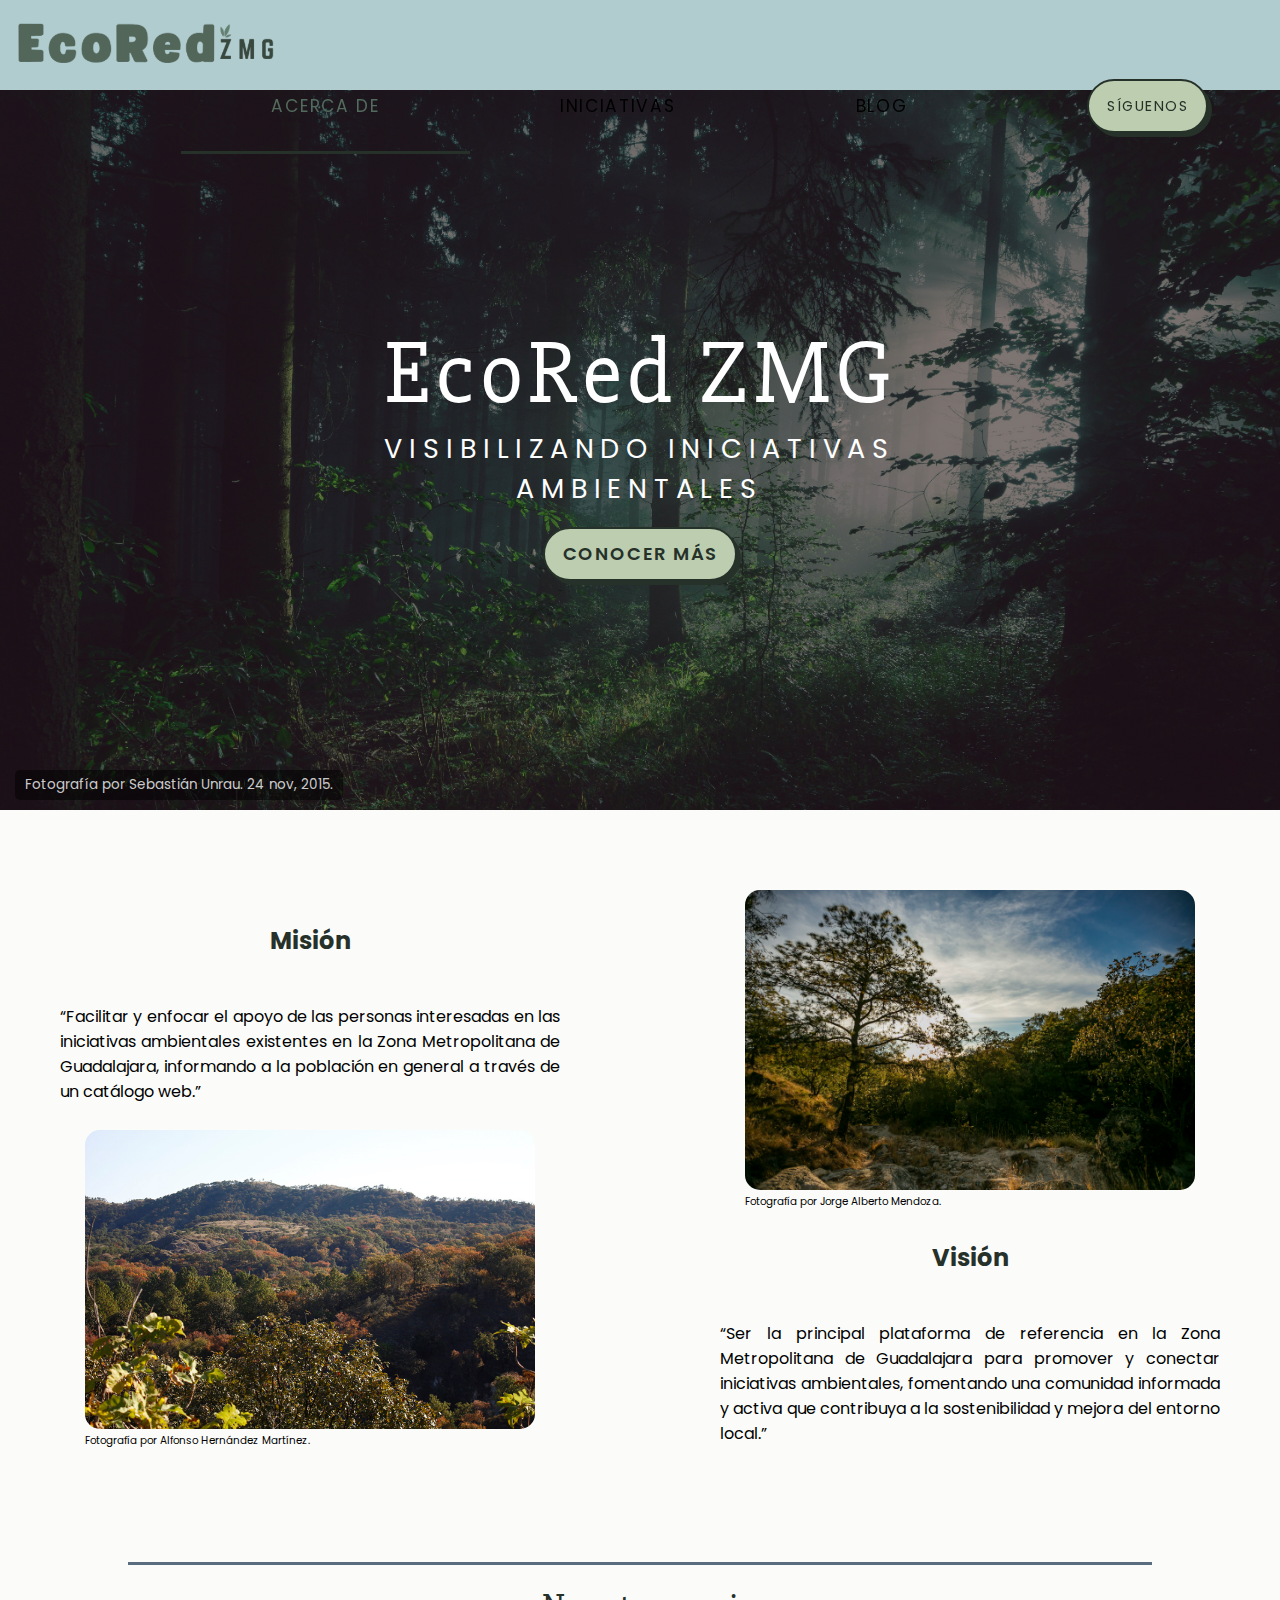
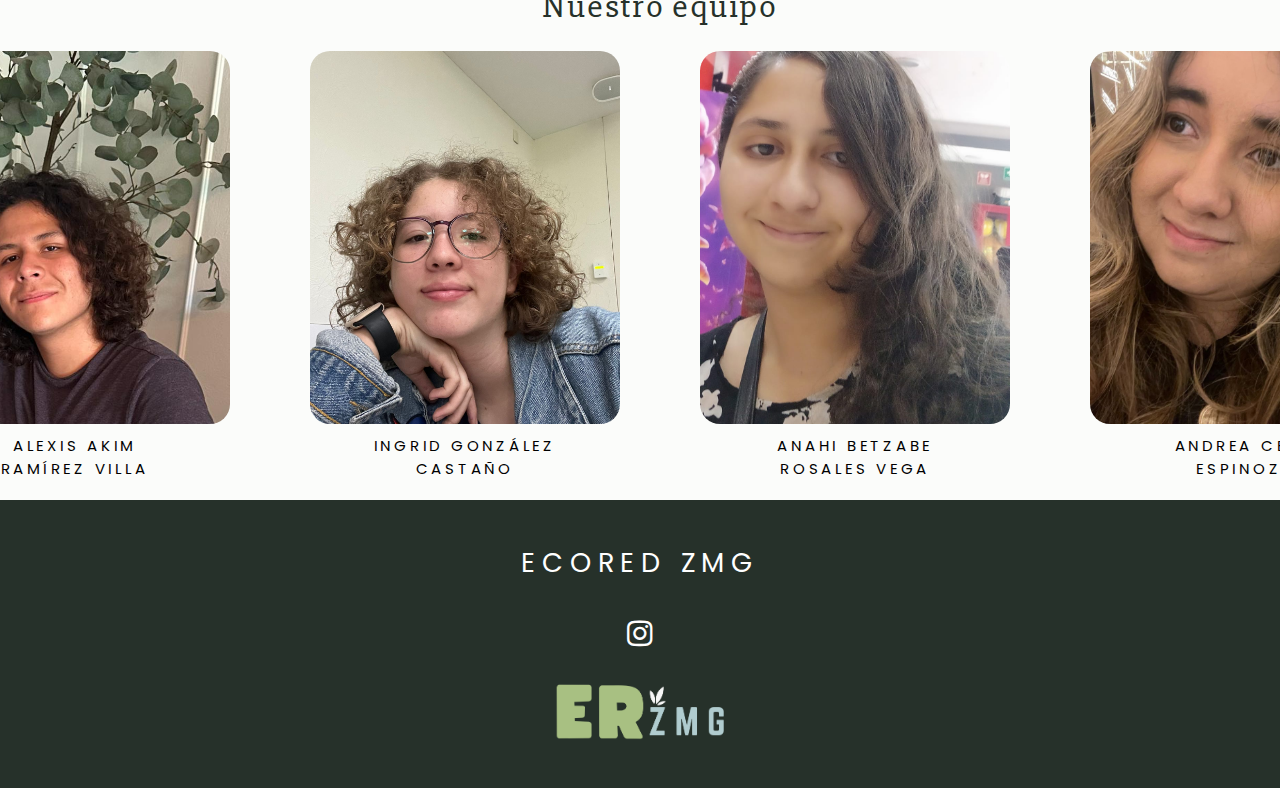
<file: index.html>
<!DOCTYPE html>
<html lang = "es">
<head>
    <meta charset="UTF-8">
    <meta name="viewport" content="width=device-width, initial-scale=1.0">
    <meta http-equiv="X-UA-Compatible" content="IE=edge">
    <link rel="stylesheet" type="text/css" href="/styles/styles.css">
    <link rel="stylesheet" href="https://cdnjs.cloudflare.com/ajax/libs/font-awesome/4.7.0/css/font-awesome.min.css">
    <title>EcoRed ZMG</title>
    <link rel="icon" href="/favicon/favicon48.png" sizes="48x48" type="image/png">
    <link rel="icon" href="/favicon/favicon32.png" sizes="32x32" type="image/png">
    <link rel="icon" href="/favicon/favicon64.png" sizes="64x64" type="image/png">
</head>
<body>
    <div id="top-navigation-bar">
        <a href="/"><img src="/images/logos/exp_sinf.png" alt="EcoRed ZMG Logo"></a>
        <ul>
            <li><a href="#" class="active">ACERCA DE</a></li>
            <li><a href="/Iniciativas/">INICIATIVAS</a></li>
            <li><a href="/Blog/">BLOG</a></li>
            <li><a href="https://www.instagram.com/ecoredZMG/" target="_blank" rel="noopener noreferrer"><button class="button-75">SÍGUENOS</button></a></li>
        </ul>
    </div>
    <div class="hero-image" style="background-image: linear-gradient(rgba(0, 0, 0, 0.5), rgba(0, 0, 0, 0.5)), url(/images/hero-image/hero\ image.jpg);">
        <div class="hero-image-content">
            <div class="hero-image-title">EcoRed ZMG</div>
            <div class="hero-image-subtitle">VISIBILIZANDO INICIATIVAS AMBIENTALES</div>
            <button class="button-74" onclick="location.href='#Acerca-de'">CONOCER MÁS</button>
        </div>
        <div class="image-footer">
            <p>Fotografía por Sebastián Unrau. 24 nov, 2015.</p>
        </div>
    </div>
    <section id="Acerca-de">
        <div id="Acerca-de-content">
            <div class="column-container">
                <div class="content">
                    <h2>Misión</h2>
                    <p>“Facilitar y enfocar el apoyo de las personas interesadas en las iniciativas ambientales existentes en la Zona Metropolitana de Guadalajara, informando a la población en general a través de un catálogo web.”</p>
                    <div class="image">
                        <img src="/images/Acerca-de/Misión.jpg" alt="Fotografía por Alfonso Hernández Martínez.">
                        <p>Fotografía por Alfonso Hernández Martínez.</p>
                    </div>
                </div>
            </div>
            <div class="column-container">
                <div class="content">
                    <div class="image">
                        <img src="/images/Acerca-de/Visión.jpg" alt="Fotografía por Jorge Alberto Mendoza.">
                        <p>Fotografía por Jorge Alberto Mendoza.</p>
                    </div>
                    <h2>Visión</h2>
                    <p>“Ser la principal plataforma de referencia en la Zona Metropolitana de Guadalajara para promover y conectar iniciativas ambientales, fomentando una comunidad informada y activa que contribuya a la sostenibilidad y mejora del entorno local.”</p>
                </div>
            </div>
        </div>
    </section>
    <section id="Sobre-nosotros">
        <h1>Nuestro equipo</h1>
        <div class="Sobre-nosotros-content">
            <div class="content">
                <div class="column">
                    <div class="frame">
                        <div class="role">
                            <p>DESARROLLO DE SITIO WEB.</p>
                        </div>
                        <img src="/images/Sobre-nosotros/Alexis.jpeg" alt="Alexis Akim Rmaírez Villa">
                    </div>
                    <div class="name">
                        <p>ALEXIS AKIM</p>
                        <p>RAMÍREZ VILLA</p>
                    </div>
                </div>
                <div class="column">
                    <div class="frame">
                        <div class="role">
                            <p>DISEÑO DE INTERFAZ Y EXPERIENCIA DE USUARIO.</p>
                        </div>
                        <img src="/images/Sobre-nosotros/Ingrid.jpeg" alt="Ingrid González Castaño">
                    </div>
                    <div class="name">
                        <p>INGRID GONZÁLEZ</p>
                        <p>CASTAÑO</p>
                    </div>
                </div>
                <div class="column">
                    <div class="frame">
                        <div class="role">
                            <p>INVESTIGACIÓN Y CONTENIDO.</p>
                        </div>
                        <img src="/images/Sobre-nosotros/Anahi.jpeg" alt="Anahi Betzabe Rosales Vega">
                    </div>
                    <div class="name">
                        <p>ANAHI BETZABE</p>
                        <p>ROSALES VEGA</p>
                    </div>
                </div>
                <div class="column">
                    <div class="frame">
                        <div class="role">
                            <p>MANEJO DE REDES SOCIALES.</p>
                        </div>
                        <img src="/images/Sobre-nosotros/Andrea.jpeg" alt="Andrea Celis Espinoza">
                    </div>
                    <div class="name">
                        <p>ANDREA CELIS</p>
                        <p>ESPINOZA</p>
                    </div>
                </div>
            </div>
        </div>
    </section>
    <footer>
        <div class="footer-content">
            <div class="footer-title">ECORED ZMG</div>
            <a href="https://www.instagram.com/ecoredZMG/" class="fa fa-instagram" target="_blank" rel="noopener noreferrer"></a>
            <div><img src="/images/logos/med_inv_sinf.png" alt="Logo EcoRed ZMG"></div>
        </div>
    </footer>
</body>
</html>
</file>
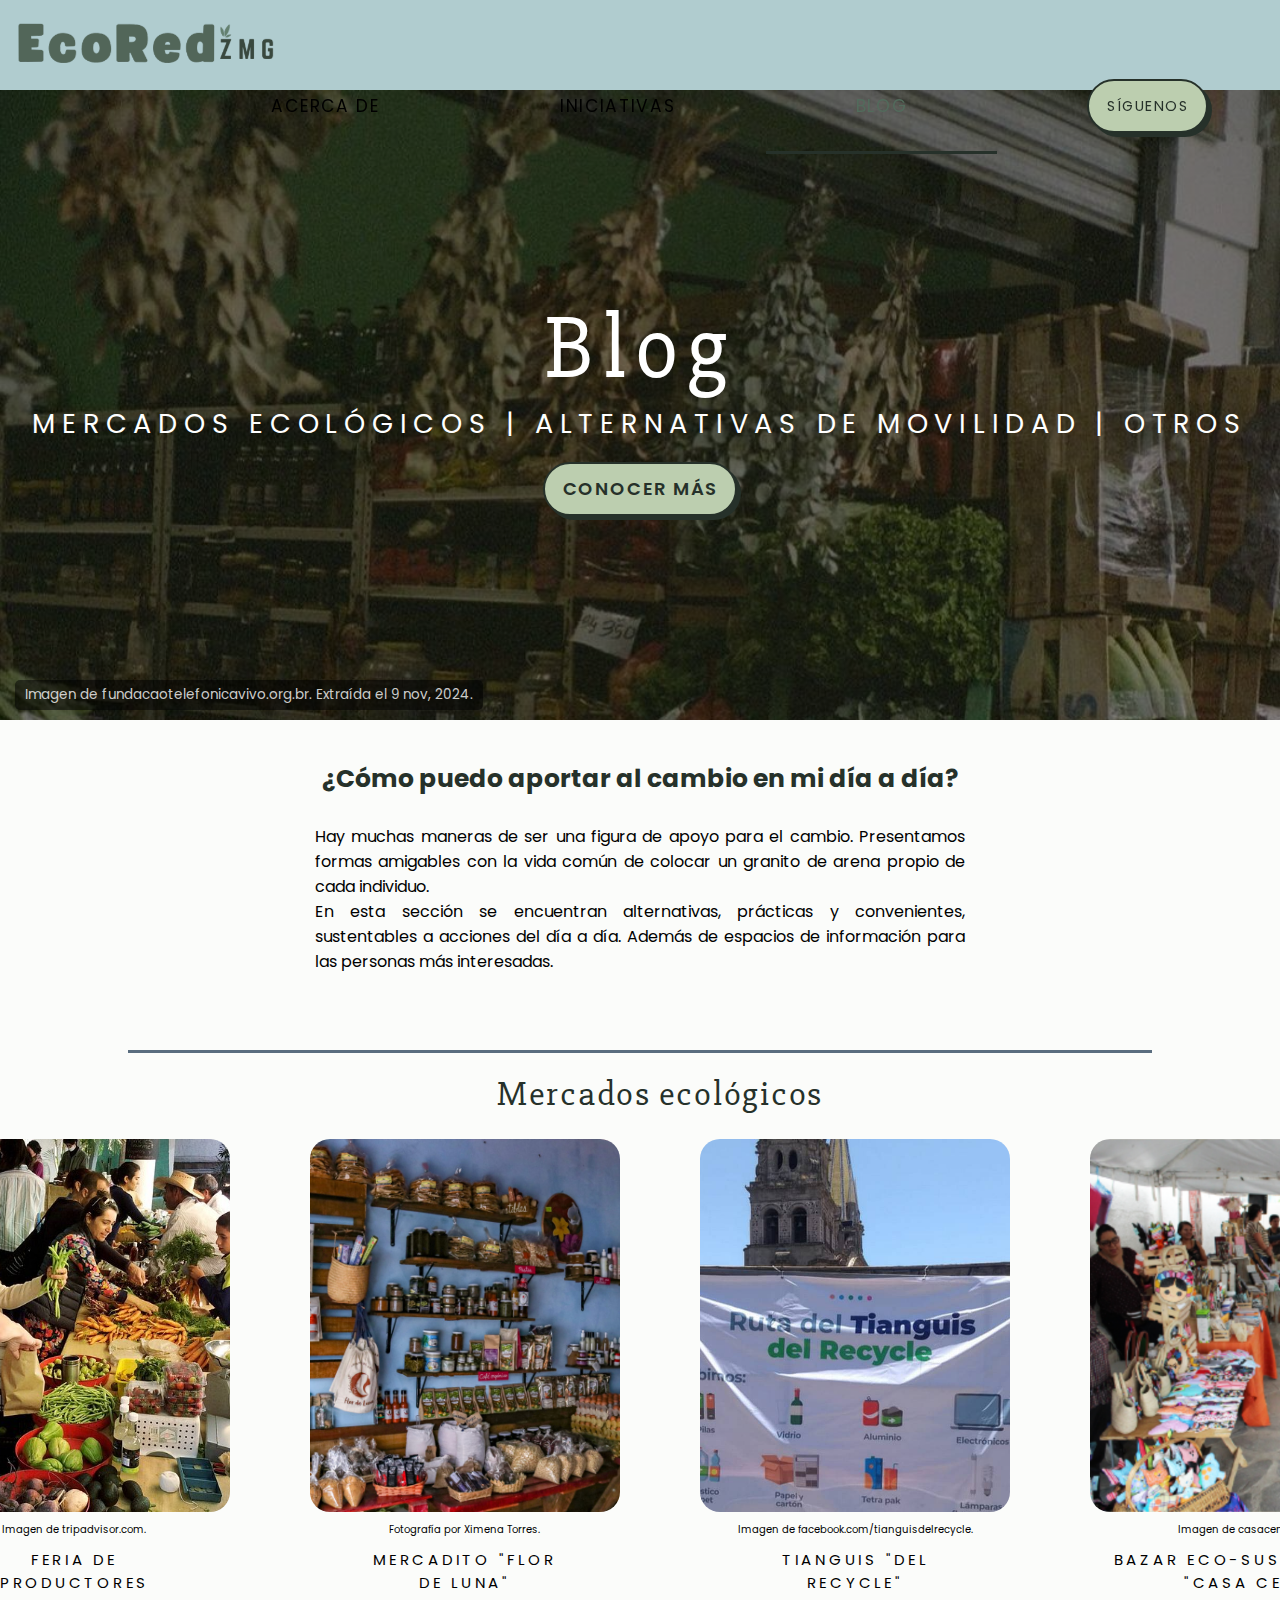
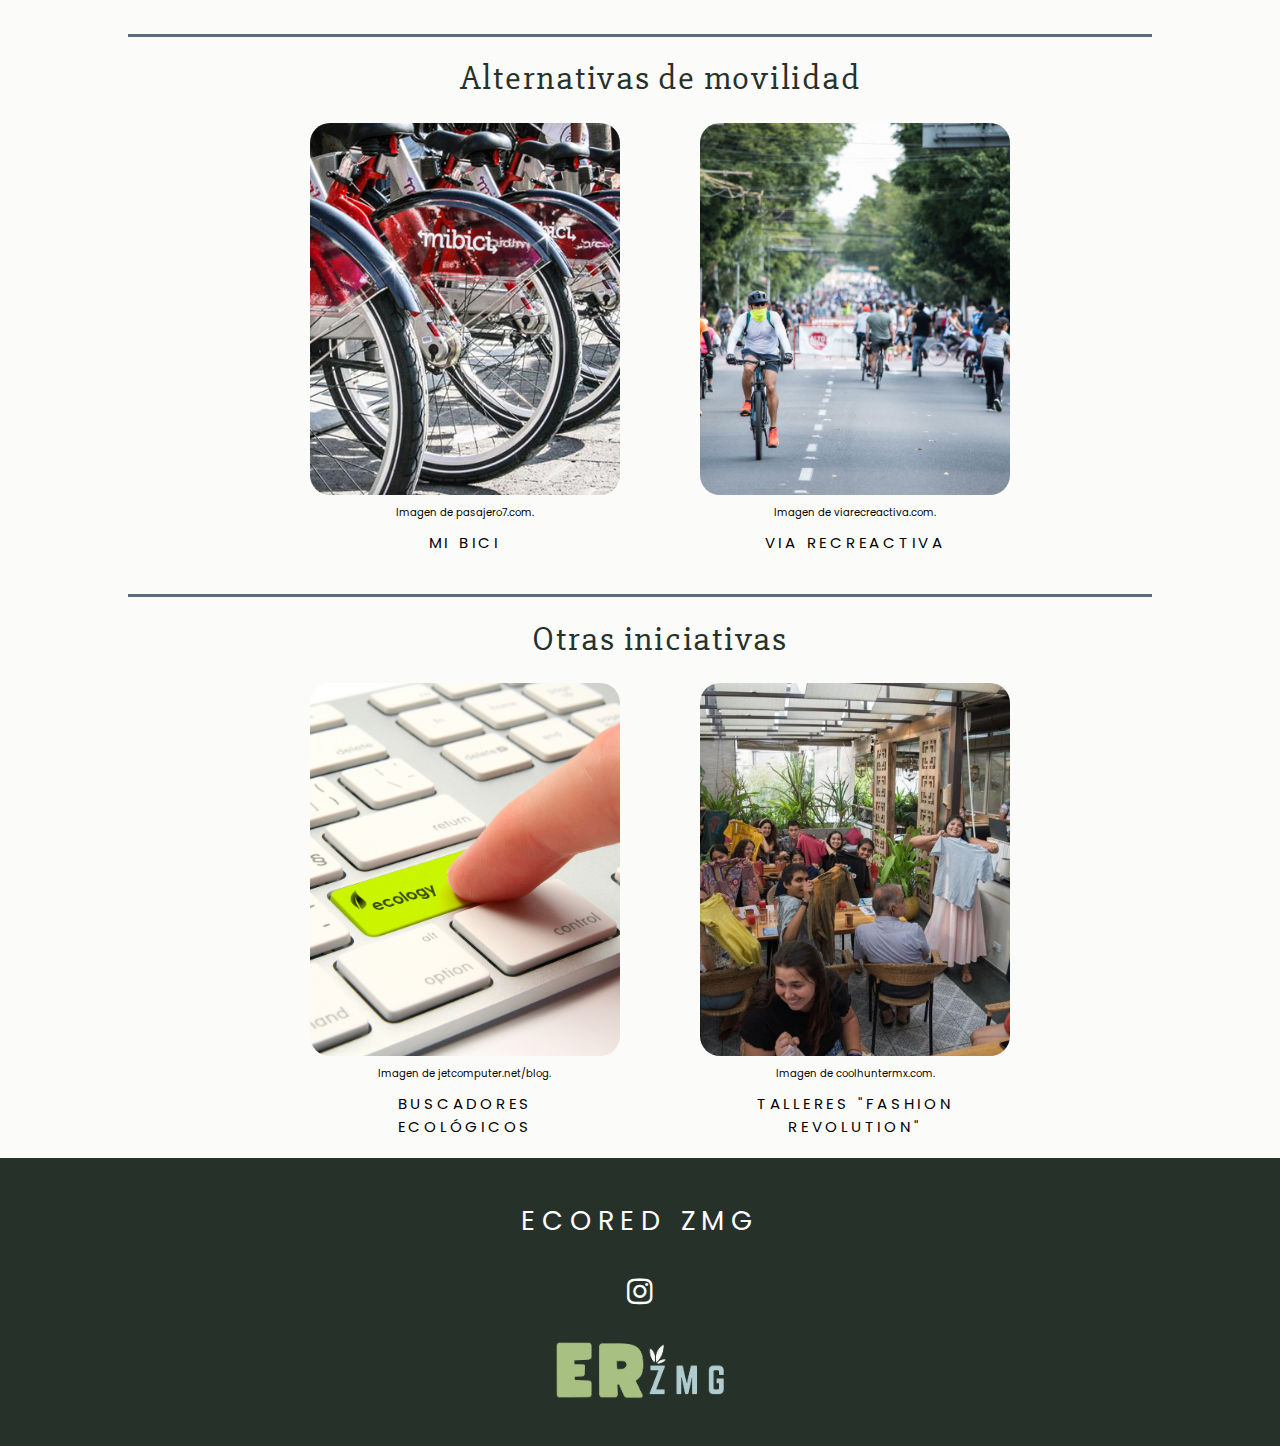
<file: Blog/index.html>
<!DOCTYPE html>
<html lang = "es">
<head>
    <meta charset="UTF-8">
    <meta name="viewport" content="width=device-width, initial-scale=1.0">
    <meta http-equiv="X-UA-Compatible" content="IE=edge">
    <link rel="stylesheet" type="text/css" href="/styles/styles.css">
    <link rel="stylesheet" href="https://cdnjs.cloudflare.com/ajax/libs/font-awesome/4.7.0/css/font-awesome.min.css">
    <link rel="stylesheet" href="styles/styles.css">
    <title>Blog - EcoRed ZMG</title>
    <link rel="icon" href="/favicon/favicon48.png" sizes="48x48" type="image/png">
    <link rel="icon" href="/favicon/favicon32.png" sizes="32x32" type="image/png">
    <link rel="icon" href="/favicon/favicon64.png" sizes="64x64" type="image/png">
</head>
<body>
    <div id="top-navigation-bar">
        <a href="/"><img src="/images/logos/exp_sinf.png" alt="EcoRed ZMG Logo"></a>
        <ul>
            <li><a href="/">ACERCA DE</a></li>
            <li><a href="/Iniciativas/">INICIATIVAS</a></li>
            <li><a href="#" class="active">BLOG</a></li>
            <li><a href="https://www.instagram.com/ecoredzmg/" target="_blank" rel="noopener noreferrer"><button class="button-75">SÍGUENOS</button></a></li>
        </ul>
    </div>
    <div class="hero-image" style="background-image: linear-gradient(rgba(0, 0, 0, 0.5), rgba(0, 0, 0, 0.5)), url(images/Hero\ image/hero\ image.jpeg);">
        <div class="hero-image-content">
            <div class="hero-image-title">Blog</div>
            <div class="hero-image-subtitle">MERCADOS ECOLÓGICOS | ALTERNATIVAS DE MOVILIDAD | OTROS</div>
            <button class="button-74" onclick="location.href='#Acerca-de'">CONOCER MÁS</button>
        </div>
        <div class="image-footer">
            <p>Imagen de fundacaotelefonicavivo.org.br. Extraída el 9 nov, 2024.</p>
        </div>
    </div>
    <section id="Acerca-de">
        <div id="Acerca-de-content">
            <div class="column-container">
                <div class="content">
                    <h2>¿Cómo puedo aportar al cambio en mi día a día?</h2>
                    <div class="content-text">
                        <p>Hay muchas maneras de ser una figura de apoyo para el cambio. Presentamos formas amigables con la vida común de colocar un granito de arena propio de cada individuo.<br>En esta sección se encuentran alternativas, prácticas y convenientes, sustentables a acciones del día a día. Además de espacios de información para las personas más interesadas.</p>
                    </div>
                </div>
            </div>
        </div>
    </section>
    <section id="Sobre-nosotros">
        <h1>Mercados ecológicos</h1>
        <div class="Sobre-nosotros-content">
            <div class="content">
                <div class="column" onclick="window.location.href='Entradas/Feria%20de%20Productores/'">
                    <div class="frame">
                        <div class="role">
                            <p>CONOCER MÁS...</p>
                        </div>
                        <img src="images/Mercados ecologicos/Feria de productores.jpg">
                    </div>
                    <div class="image-ref">
                        <p>Imagen de tripadvisor.com.</p>
                    </div>
                    <div class="name">
                        <p>FERIA DE PRODUCTORES</p>
                    </div>
                </div>
                <div class="column" onclick="window.location.href='Entradas/Mercadito%20Flor%20de%20Luna/'">
                    <div class="frame">
                        <div class="role">
                            <p>CONOCER MÁS...</p>
                        </div>
                        <img src="images/Mercados ecologicos/Mercadito flor de luna.png">
                    </div>
                    <div class="image-ref">
                        <p>Fotografía por Ximena Torres.</p>
                    </div>
                    <div class="name">
                        <p>MERCADITO "FLOR DE LUNA"</p>
                    </div>
                </div>
                <div class="column" onclick="window.location.href='Entradas/Tianguis%20del%20Recycle/'">
                    <div class="frame">
                        <div class="role">
                            <p>CONOCER MÁS...</p>
                        </div>
                        <img src="images/Mercados ecologicos/Tianguis recycle.jpg">
                    </div>
                    <div class="image-ref">
                        <p>Imagen de facebook.com/tianguisdelrecycle.</p>
                    </div>
                    <div class="name">
                        <p>TIANGUIS "DEL RECYCLE"</p>
                    </div>
                </div>
                <div class="column" onclick="window.location.href='Entradas/Bazar%20Casa-Cem/'">
                    <div class="frame">
                        <div class="role">
                            <p>CONOCER MÁS...</p>
                        </div>
                        <img src="images/Mercados ecologicos/Casa cem.png">
                    </div>
                    <div class="image-ref">
                        <p>Imagen de casacem.com.</p>
                    </div>
                    <div class="name-casa-cem">
                        <p>BAZAR ECO-SUSTENTABLE "CASA CEM"</p>
                    </div>
                </div>
            </div>
        </div>
    </section>
    <section id="Sobre-nosotros">
        <h1>Alternativas de movilidad</h1>
        <div class="Sobre-nosotros-content">
            <div class="content">
                <div class="column" onclick="window.location.href='Entradas/Mi%20Bici/'">
                    <div class="frame">
                        <div class="role">
                            <p>CONOCER MÁS...</p>
                        </div>
                        <img src="images/Alternativas de movilidad/Mi bici.jpg">
                    </div>
                    <div class="image-ref">
                        <p>Imagen de pasajero7.com.</p>
                    </div>
                    <div class="name">
                        <p>MI BICI</p>
                    </div>
                </div>
                <div class="column" onclick="window.location.href='Entradas/Via%20RecreActiva/'">
                    <div class="frame">
                        <div class="role">
                            <p>CONOCER MÁS...</p>
                        </div>
                        <img src="images/Alternativas de movilidad/La via recreactiva.jpeg">
                    </div>
                    <div class="image-ref">
                        <p>Imagen de viarecreactiva.com.</p>
                    </div>
                    <div class="name">
                        <p>VIA RECREACTIVA</p>
                    </div>
                </div>
            </div>
        </div>
    </section>
    <section id="Sobre-nosotros">
        <h1>Otras iniciativas</h1>
        <div class="Sobre-nosotros-content">
            <div class="content">
                <div class="column" onclick="window.location.href='Entradas/Buscadores%20ecologicos/'">
                    <div class="frame">
                        <div class="role">
                            <p>CONOCER MÁS...</p>
                        </div>
                        <img src="images/Otras iniciativas/Buscadores ecologicos.png">
                    </div>
                    <div class="image-ref">
                        <p>Imagen de jetcomputer.net/blog.</p>
                    </div>
                    <div class="name">
                        <p>BUSCADORES ECOLÓGICOS</p>
                    </div>
                </div>
                <div class="column" onclick="window.location.href='Entradas/Fashion%20Revolution/'">
                    <div class="frame">
                        <div class="role">
                            <p>CONOCER MÁS...</p>
                        </div>
                        <img src="images/Otras iniciativas/Fashion Revolution.png">
                    </div>
                    <div class="image-ref">
                        <p>Imagen de coolhuntermx.com.</p>
                    </div>
                    <div class="name">
                        <p>TALLERES "FASHION REVOLUTION"</p>
                    </div>
                </div>
            </div>
        </div>
    </section>
    <footer>
        <div class="footer-content">
            <div class="footer-title">ECORED ZMG</div>
            <a href="https://www.instagram.com/ecoredzmg/" class="fa fa-instagram" target="_blank" rel="noopener noreferrer"></a>
            <div><img src="/images/logos/med_inv_sinf.png"></div>
        </div>
    </footer>
</body>
</html>
</file>
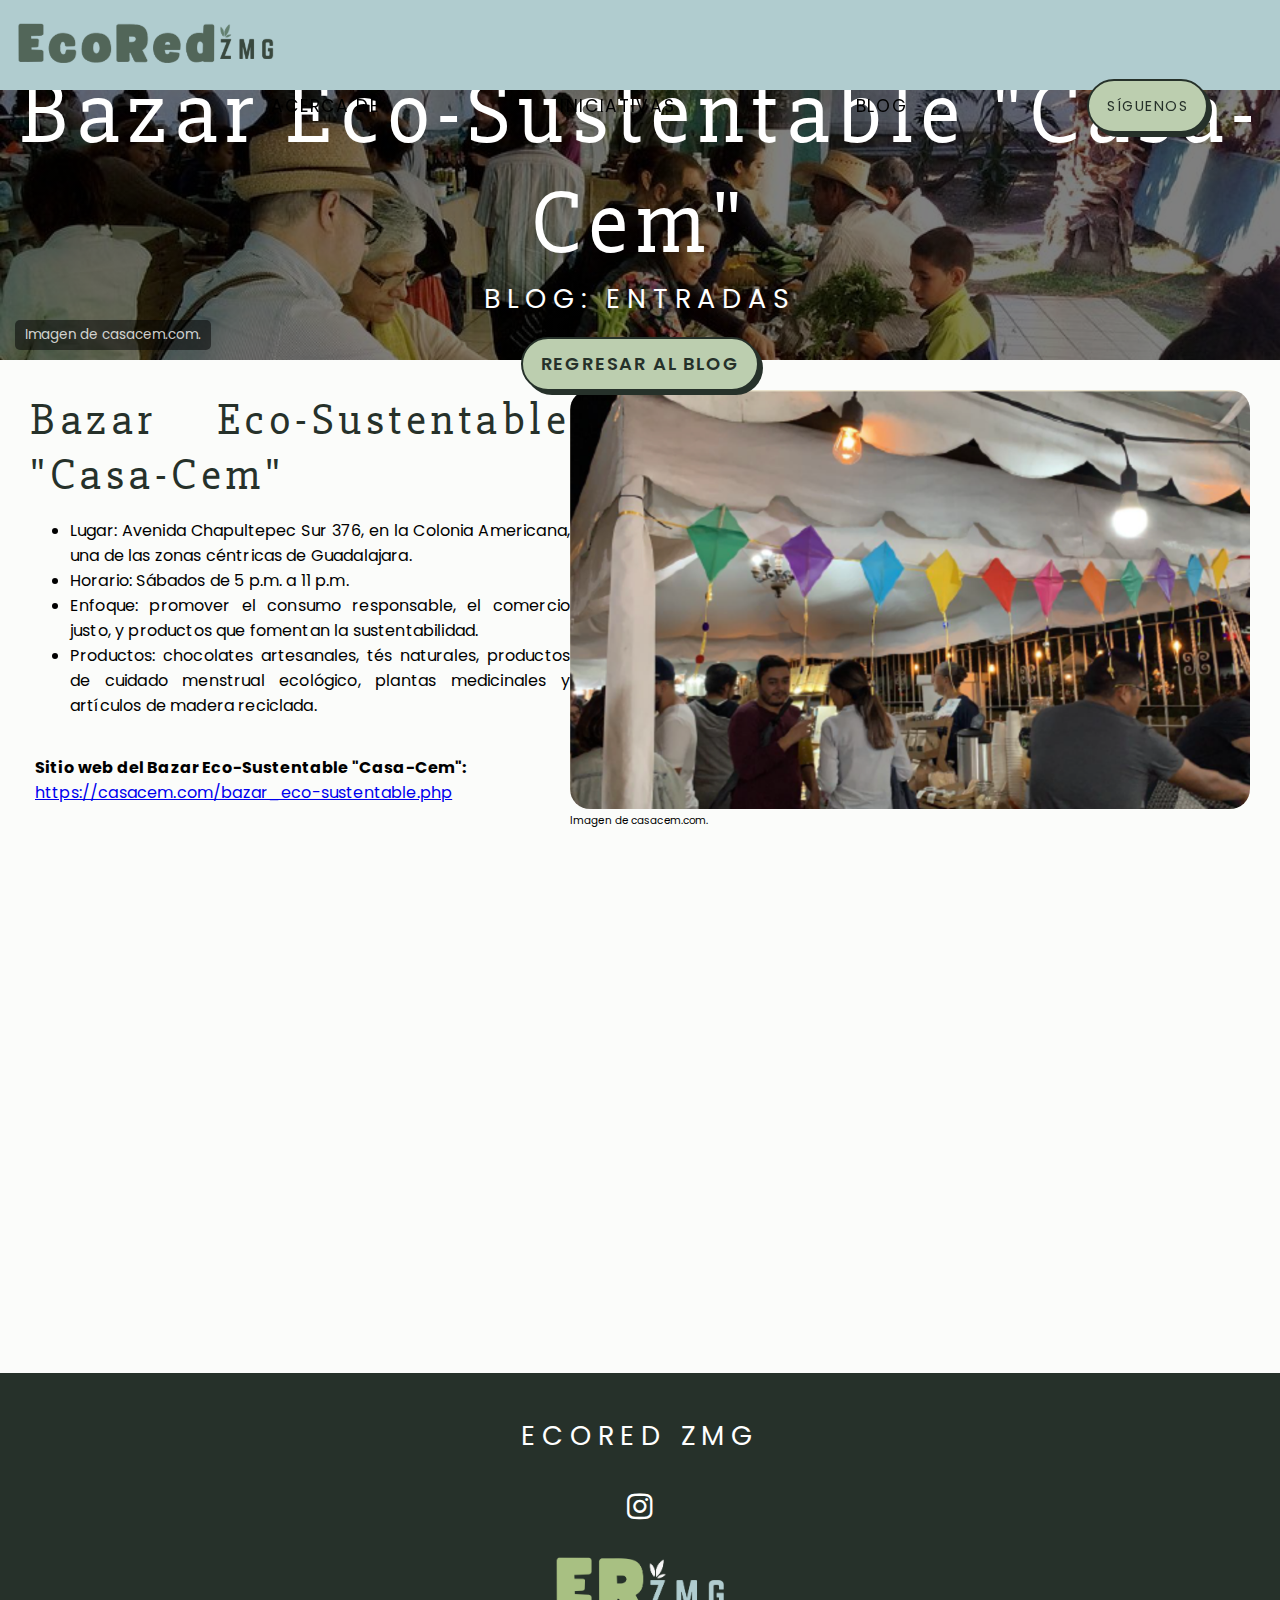
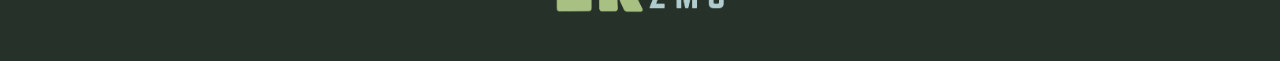
<file: Blog/Entradas/Bazar Casa-Cem/index.html>
<!DOCTYPE html>
<html lang = "es">
<head>
    <meta charset="UTF-8">
    <meta name="viewport" content="width=device-width, initial-scale=1.0">
    <meta http-equiv="X-UA-Compatible" content="IE=edge">
    <link rel="stylesheet" type="text/css" href="/styles/styles.css">
    <link rel="stylesheet" href="https://cdnjs.cloudflare.com/ajax/libs/font-awesome/4.7.0/css/font-awesome.min.css">
    <link rel="stylesheet" href="styles/styles.css">
    <title>Bazar "Casa-Cem" - EcoRed ZMG</title>
    <link rel="icon" href="/favicon/favicon48.png" sizes="48x48" type="image/png">
    <link rel="icon" href="/favicon/favicon32.png" sizes="32x32" type="image/png">
    <link rel="icon" href="/favicon/favicon64.png" sizes="64x64" type="image/png">
</head>
<body>
    <div id="top-navigation-bar">
        <a href="/"><img src="/images/logos/exp_sinf.png" alt="EcoRed ZMG Logo"></a>
        <ul>
            <li><a href="/">ACERCA DE</a></li>
            <li><a href="/Iniciativas/">INICIATIVAS</a></li>
            <li><a href="/Blog/">BLOG</a></li>
            <li><a href="https://www.instagram.com/ecoredZMG/" target="_blank" rel="noopener noreferrer"><button class="button-75">SÍGUENOS</button></a></li>
        </ul>
    </div>
    <div class="hero-image" style="background-image: linear-gradient(rgba(0, 0, 0, 0.5), rgba(0, 0, 0, 0.5)), url(/Blog/images/Mercados\ ecologicos/Feria\ de\ productores.jpg);">
        <div class="hero-image-content">
            <div class="hero-image-title">Bazar Eco-Sustentable "Casa-Cem"</div>
            <div class="hero-image-subtitle">BLOG: ENTRADAS</div>
            <button class="button-74" onclick="history.back()">REGRESAR AL BLOG</button>
        </div>
        <div class="image-footer">
            <p>Imagen de casacem.com.</p>
        </div>
    </div>
    <section id="Iniciativas-list">
        <div class="iniciativa-container">
            <div class="iniciativa">
                <div class="iniciativa-text-right">
                    <h1>Bazar Eco-Sustentable "Casa-Cem"</h1>
                    <ul>
                        <li>Lugar: Avenida Chapultepec Sur 376, en la Colonia Americana, una de las zonas céntricas de Guadalajara.</li>
                        <li>Horario: Sábados de 5 p.m. a 11 p.m.</li>
                        <li>Enfoque: promover el consumo responsable, el comercio justo, y productos que fomentan la sustentabilidad.</li>
                        <li>Productos: chocolates artesanales, tés naturales, productos de cuidado menstrual ecológico, plantas medicinales y artículos de madera reciclada.</li>
                    </ul>
                    <div class="iniciativa-enlace" onclick="window.open('https://casacem.com/bazar_eco-sustentable.php', '_blank')">
                        <p><b>Sitio web del Bazar Eco-Sustentable "Casa-Cem":</b><br><a href="https://casacem.com/bazar_eco-sustentable.php" target="_blank" rel="noopener noreferrer">https://casacem.com/bazar_eco-sustentable.php</a></p>
                    </div>
                </div>
                <div class="image iniciativa-image-right">
                    <img src="images/image1.png">
                    <p>Imagen de casacem.com.</p>
                </div>
            </div>
            <div class="map">
                <iframe src="https://www.google.com/maps/embed?pb=!1m18!1m12!1m3!1d1174.3962692747666!2d-103.36958196919473!3d20.67012659703866!2m3!1f0!2f0!3f0!3m2!1i1024!2i768!4f13.1!3m3!1m2!1s0x8428ae05ddbc21fd%3A0x102aaf7079731082!2sCasa%20Cem%2C%20Centro%20de%20Cultura%20y%20Educaci%C3%B3n%20Ambiental!5e0!3m2!1sen!2smx!4v1733744669022!5m2!1sen!2smx" width="100%" height="450" style="border:0; border-radius: 15px;" allowfullscreen="" loading="lazy" referrerpolicy="no-referrer-when-downgrade"></iframe>
            </div>
        </div>
    </section>
    <footer>
        <div class="footer-content">
            <div class="footer-title">ECORED ZMG</div>
            <a href="https://www.instagram.com/ecoredZMG/" class="fa fa-instagram" target="_blank" rel="noopener noreferrer"></a>
            <div><img src="/images/logos/med_inv_sinf.png" alt="Logo EcoRed ZMG"></div>
        </div>
    </footer>
</body>
</html>
</file>
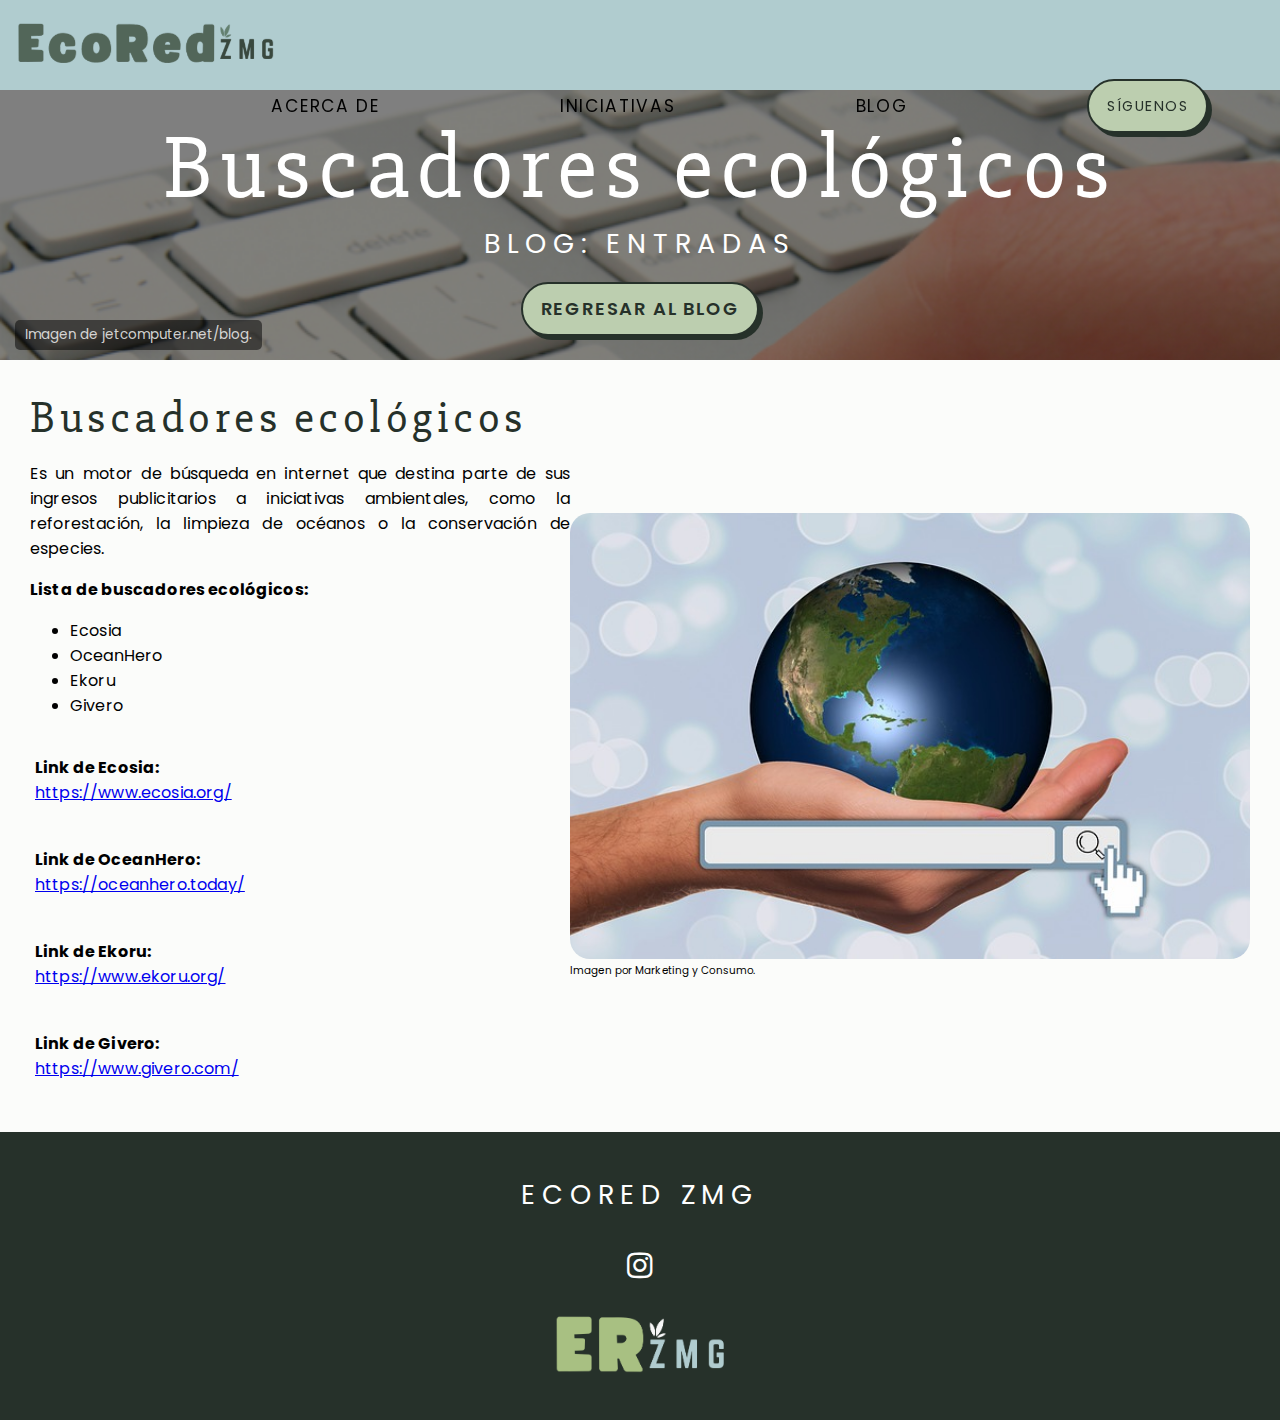
<file: Blog/Entradas/Buscadores ecologicos/index.html>
<!DOCTYPE html>
<html lang = "es">
<head>
    <meta charset="UTF-8">
    <meta name="viewport" content="width=device-width, initial-scale=1.0">
    <meta http-equiv="X-UA-Compatible" content="IE=edge">
    <link rel="stylesheet" type="text/css" href="/styles/styles.css">
    <link rel="stylesheet" href="https://cdnjs.cloudflare.com/ajax/libs/font-awesome/4.7.0/css/font-awesome.min.css">
    <link rel="stylesheet" href="styles/styles.css">
    <title>Buscadores ecológicos - EcoRed ZMG</title>
    <link rel="icon" href="/favicon/favicon48.png" sizes="48x48" type="image/png">
    <link rel="icon" href="/favicon/favicon32.png" sizes="32x32" type="image/png">
    <link rel="icon" href="/favicon/favicon64.png" sizes="64x64" type="image/png">
</head>
<body>
    <div id="top-navigation-bar">
        <a href="/"><img src="/images/logos/exp_sinf.png" alt="EcoRed ZMG Logo"></a>
        <ul>
            <li><a href="/">ACERCA DE</a></li>
            <li><a href="/Iniciativas/">INICIATIVAS</a></li>
            <li><a href="/Blog/">BLOG</a></li>
            <li><a href="https://www.instagram.com/ecoredZMG/" target="_blank" rel="noopener noreferrer"><button class="button-75">SÍGUENOS</button></a></li>
        </ul>
    </div>
    <div class="hero-image" style="background-image: linear-gradient(rgba(0, 0, 0, 0.5), rgba(0, 0, 0, 0.5)), url(/Blog/images/Otras\ iniciativas/Buscadores\ ecologicos.png);">
        <div class="hero-image-content">
            <div class="hero-image-title">Buscadores ecológicos</div>
            <div class="hero-image-subtitle">BLOG: ENTRADAS</div>
            <button class="button-74" onclick="history.back()">REGRESAR AL BLOG</button>
        </div>
        <div class="image-footer">
            <p>Imagen de jetcomputer.net/blog.</p>
        </div>
    </div>
    <section id="Iniciativas-list">
        <div class="iniciativa-container">
            <div class="iniciativa">
                <div class="iniciativa-text-right">
                    <h1>Buscadores ecológicos</h1>
                    <p>Es un motor de búsqueda en internet que destina parte de sus ingresos publicitarios a iniciativas ambientales, como la reforestación, la limpieza de océanos o la conservación de especies.</p>
                    <p><b>Lista de buscadores ecológicos:</b></p>
                    <ul>
                        <li>Ecosia</li>
                        <li>OceanHero</li>
                        <li>Ekoru</li>
                        <li>Givero</li>
                    </ul>
                    <div class="iniciativa-enlace" onclick="window.open('https://www.ecosia.org/', '_blank')">
                        <p><b>Link de Ecosia:</b><br><a href="https://www.ecosia.org/" target="_blank" rel="noopener noreferrer">https://www.ecosia.org/</a></p>
                    </div>
                    <div class="iniciativa-enlace" onclick="window.open('https://oceanhero.today/', '_blank')">
                        <p><b>Link de OceanHero:</b><br><a href="https://oceanhero.today/" target="_blank" rel="noopener noreferrer">https://oceanhero.today/</a></p>
                    </div>
                    <div class="iniciativa-enlace" onclick="window.open('https://www.ekoru.org/', '_blank')">
                        <p><b>Link de Ekoru:</b><br><a href="https://www.ekoru.org/" target="_blank" rel="noopener noreferrer">https://www.ekoru.org/</a></p>
                    </div>
                    <div class="iniciativa-enlace" onclick="window.open('https://www.givero.com/', '_blank')">
                        <p><b>Link de Givero:</b><br><a href="https://www.givero.com/" target="_blank" rel="noopener noreferrer">https://www.givero.com/</a></p>
                    </div>
                </div>
                <div class="image iniciativa-image-right">
                    <img src="images/image1.jpg">
                    <p>Imagen por Marketing y Consumo.</p>
                </div>
            </div>
        </div>
    </section>
    <footer>
        <div class="footer-content">
            <div class="footer-title">ECORED ZMG</div>
            <a href="https://www.instagram.com/ecoredZMG/" class="fa fa-instagram" target="_blank" rel="noopener noreferrer"></a>
            <div><img src="/images/logos/med_inv_sinf.png" alt="Logo EcoRed ZMG"></div>
        </div>
    </footer>
</body>
</html>
</file>
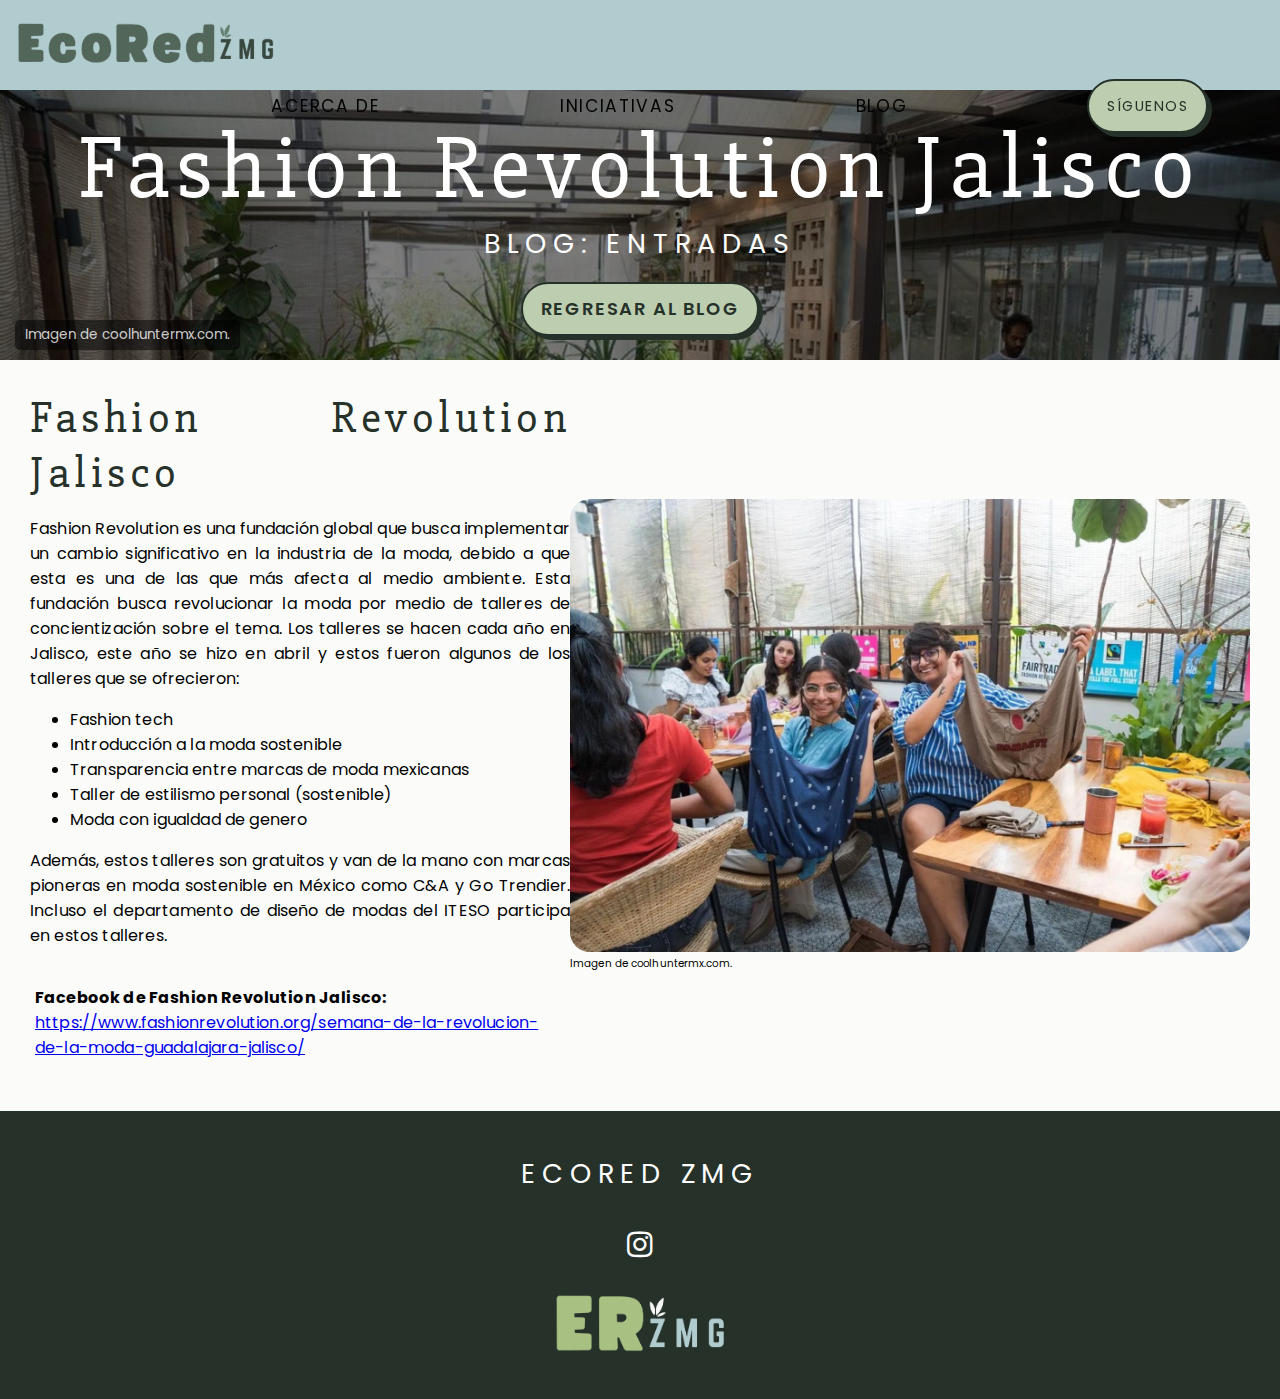
<file: Blog/Entradas/Fashion Revolution/index.html>
<!DOCTYPE html>
<html lang = "es">
<head>
    <meta charset="UTF-8">
    <meta name="viewport" content="width=device-width, initial-scale=1.0">
    <meta http-equiv="X-UA-Compatible" content="IE=edge">
    <link rel="stylesheet" type="text/css" href="/styles/styles.css">
    <link rel="stylesheet" href="https://cdnjs.cloudflare.com/ajax/libs/font-awesome/4.7.0/css/font-awesome.min.css">
    <link rel="stylesheet" href="styles/styles.css">
    <title>Fashion Revolution Jalisco - EcoRed ZMG</title>
    <link rel="icon" href="/favicon/favicon48.png" sizes="48x48" type="image/png">
    <link rel="icon" href="/favicon/favicon32.png" sizes="32x32" type="image/png">
    <link rel="icon" href="/favicon/favicon64.png" sizes="64x64" type="image/png">
</head>
<body>
    <div id="top-navigation-bar">
        <a href="/"><img src="/images/logos/exp_sinf.png" alt="EcoRed ZMG Logo"></a>
        <ul>
            <li><a href="/">ACERCA DE</a></li>
            <li><a href="/Iniciativas/">INICIATIVAS</a></li>
            <li><a href="/Blog/">BLOG</a></li>
            <li><a href="https://www.instagram.com/ecoredZMG/" target="_blank" rel="noopener noreferrer"><button class="button-75">SÍGUENOS</button></a></li>
        </ul>
    </div>
    <div class="hero-image" style="background-image: linear-gradient(rgba(0, 0, 0, 0.5), rgba(0, 0, 0, 0.5)), url(/Blog/images/Otras\ iniciativas/Fashion\ Revolution.png);">
        <div class="hero-image-content">
            <div class="hero-image-title">Fashion Revolution Jalisco</div>
            <div class="hero-image-subtitle">BLOG: ENTRADAS</div>
            <button class="button-74" onclick="history.back()">REGRESAR AL BLOG</button>
        </div>
        <div class="image-footer">
            <p>Imagen de coolhuntermx.com.</p>
        </div>
    </div>
    <section id="Iniciativas-list">
        <div class="iniciativa-container">
            <div class="iniciativa">
                <div class="iniciativa-text-right">
                    <h1>Fashion Revolution Jalisco</h1>
                    <p>Fashion Revolution es una fundación global que busca implementar un cambio significativo en la industria de la moda, debido a que esta es una de las que más afecta al medio ambiente. Esta fundación busca revolucionar la moda por medio de talleres de concientización sobre el tema. Los talleres se hacen cada año en Jalisco, este año se hizo en abril y estos fueron algunos de los talleres que se ofrecieron:</p>
                    <ul>
                        <li>Fashion tech</li>
                        <li>Introducción a la moda sostenible</li>
                        <li>Transparencia entre marcas de moda mexicanas</li>
                        <li>Taller de estilismo personal (sostenible)</li>
                        <li>Moda con igualdad de genero</li>
                    </ul>
                    <p>Además, estos talleres son gratuitos y van de la mano con marcas pioneras en moda sostenible en México como C&A y Go Trendier. Incluso el departamento de diseño de modas del ITESO participa en estos talleres.</p>
                    <div class="iniciativa-enlace" onclick="window.open('https://www.fashionrevolution.org/semana-de-la-revolucion-de-la-moda-guadalajara-jalisco/', '_blank')">
                        <p><b>Facebook de Fashion Revolution Jalisco:</b><br><a href="https://www.fashionrevolution.org/semana-de-la-revolucion-de-la-moda-guadalajara-jalisco/" target="_blank" rel="noopener noreferrer">https://www.fashionrevolution.org/semana-de-la-revolucion-de-la-moda-guadalajara-jalisco/</a></p>
                    </div>
                </div>
                <div class="image iniciativa-image-right">
                    <img src="images/image1.webp">
                    <p>Imagen de coolhuntermx.com.</p>
                </div>
            </div>
        </div>
    </section>
    <footer>
        <div class="footer-content">
            <div class="footer-title">ECORED ZMG</div>
            <a href="https://www.instagram.com/ecoredZMG/" class="fa fa-instagram" target="_blank" rel="noopener noreferrer"></a>
            <div><img src="/images/logos/med_inv_sinf.png" alt="Logo EcoRed ZMG"></div>
        </div>
    </footer>
</body>
</html>
</file>
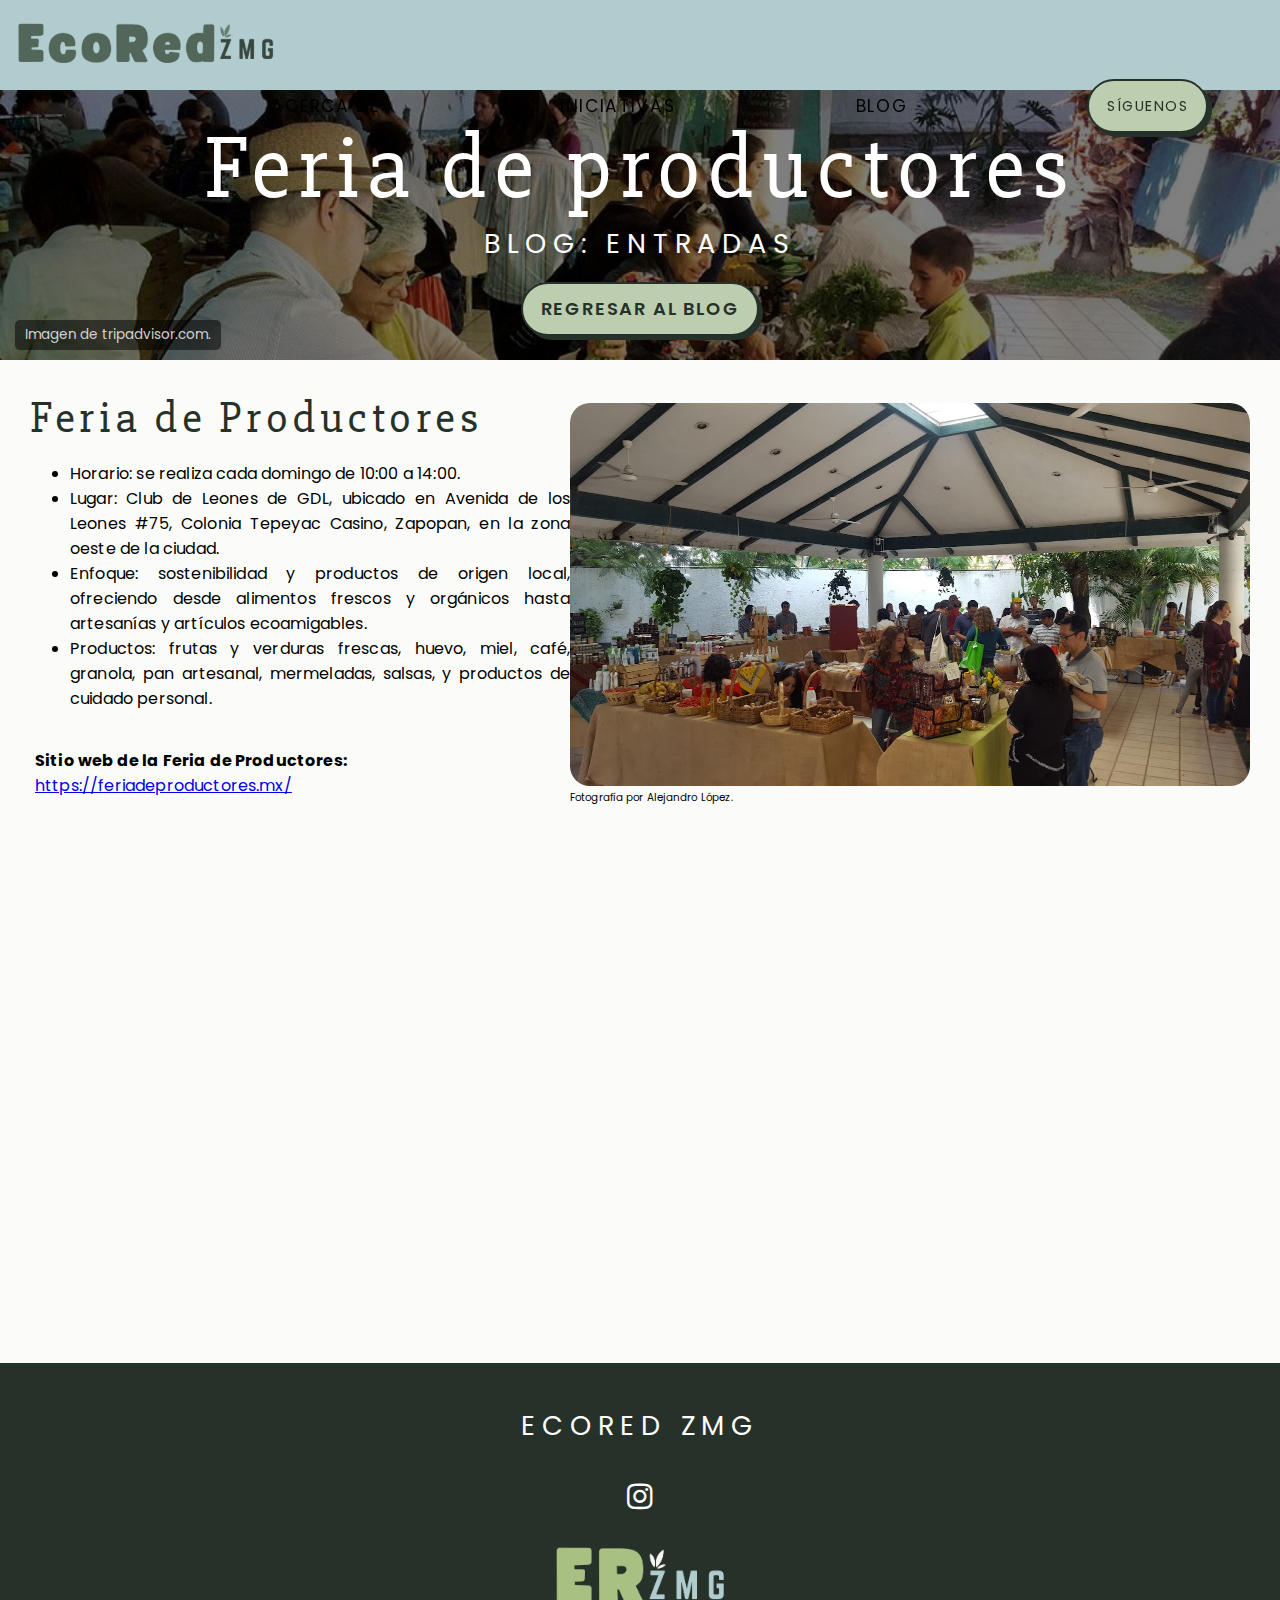
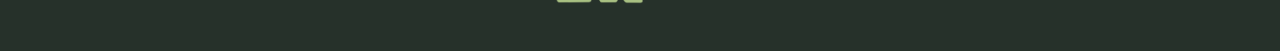
<file: Blog/Entradas/Feria de Productores/index.html>
<!DOCTYPE html>
<html lang = "es">
<head>
    <meta charset="UTF-8">
    <meta name="viewport" content="width=device-width, initial-scale=1.0">
    <meta http-equiv="X-UA-Compatible" content="IE=edge">
    <link rel="stylesheet" type="text/css" href="/styles/styles.css">
    <link rel="stylesheet" href="https://cdnjs.cloudflare.com/ajax/libs/font-awesome/4.7.0/css/font-awesome.min.css">
    <link rel="stylesheet" href="styles/styles.css">
    <title>Feria de Productores - EcoRed ZMG</title>
    <link rel="icon" href="/favicon/favicon48.png" sizes="48x48" type="image/png">
    <link rel="icon" href="/favicon/favicon32.png" sizes="32x32" type="image/png">
    <link rel="icon" href="/favicon/favicon64.png" sizes="64x64" type="image/png">
</head>
<body>
    <div id="top-navigation-bar">
        <a href="/"><img src="/images/logos/exp_sinf.png" alt="EcoRed ZMG Logo"></a>
        <ul>
            <li><a href="/">ACERCA DE</a></li>
            <li><a href="/Iniciativas/">INICIATIVAS</a></li>
            <li><a href="/Blog/">BLOG</a></li>
            <li><a href="https://www.instagram.com/ecoredZMG/" target="_blank" rel="noopener noreferrer"><button class="button-75">SÍGUENOS</button></a></li>
        </ul>
    </div>
    <div class="hero-image" style="background-image: linear-gradient(rgba(0, 0, 0, 0.5), rgba(0, 0, 0, 0.5)), url(/Blog/images/Mercados\ ecologicos/Feria\ de\ productores.jpg);">
        <div class="hero-image-content">
            <div class="hero-image-title">Feria de productores</div>
            <div class="hero-image-subtitle">BLOG: ENTRADAS</div>
            <button class="button-74" onclick="history.back()">REGRESAR AL BLOG</button>
        </div>
        <div class="image-footer">
            <p>Imagen de tripadvisor.com.</p>
        </div>
    </div>
    <section id="Iniciativas-list">
        <div class="iniciativa-container">
            <div class="iniciativa">
                <div class="iniciativa-text-right">
                    <h1>Feria de Productores</h1>
                    <ul>
                        <li>Horario: se realiza cada domingo de 10:00 a 14:00.</li>
                        <li>Lugar: Club de Leones de GDL, ubicado en Avenida de los Leones #75, Colonia Tepeyac Casino, Zapopan, en la zona oeste de la ciudad.</li>
                        <li>Enfoque: sostenibilidad y productos de origen local, ofreciendo desde alimentos frescos y orgánicos hasta artesanías y artículos ecoamigables.</li>
                        <li>Productos: frutas y verduras frescas, huevo, miel, café, granola, pan artesanal, mermeladas, salsas, y productos de cuidado personal.</li>
                    </ul>
                    <div class="iniciativa-enlace" onclick="window.open('https://feriadeproductores.mx/', '_blank')">
                        <p><b>Sitio web de la Feria de Productores:</b><br><a href="https://feriadeproductores.mx/" target="_blank" rel="noopener noreferrer">https://feriadeproductores.mx/</a></p>
                    </div>
                </div>
                <div class="image iniciativa-image-right">
                    <img src="images/image1.jpg">
                    <p>Fotografía por Alejandro López.</p>
                </div>
            </div>
            <div class="map">
                <iframe src="https://www.google.com/maps/embed?pb=!1m18!1m12!1m3!1d3733.242844927319!2d-103.41802712389108!3d20.65969688089887!2m3!1f0!2f0!3f0!3m2!1i1024!2i768!4f13.1!3m3!1m2!1s0x8428ac281922a8d7%3A0xda060bba0e2460c4!2sFeria%20De%20Productores!5e0!3m2!1sen!2smx!4v1733742861894!5m2!1sen!2smx" width="100%" height="450" style="border:0; border-radius: 15px;" allowfullscreen="" loading="lazy" referrerpolicy="no-referrer-when-downgrade"></iframe>
            </div>
        </div>
    </section>
    <footer>
        <div class="footer-content">
            <div class="footer-title">ECORED ZMG</div>
            <a href="https://www.instagram.com/ecoredZMG/" class="fa fa-instagram" target="_blank" rel="noopener noreferrer"></a>
            <div><img src="/images/logos/med_inv_sinf.png" alt="Logo EcoRed ZMG"></div>
        </div>
    </footer>
</body>
</html>
</file>
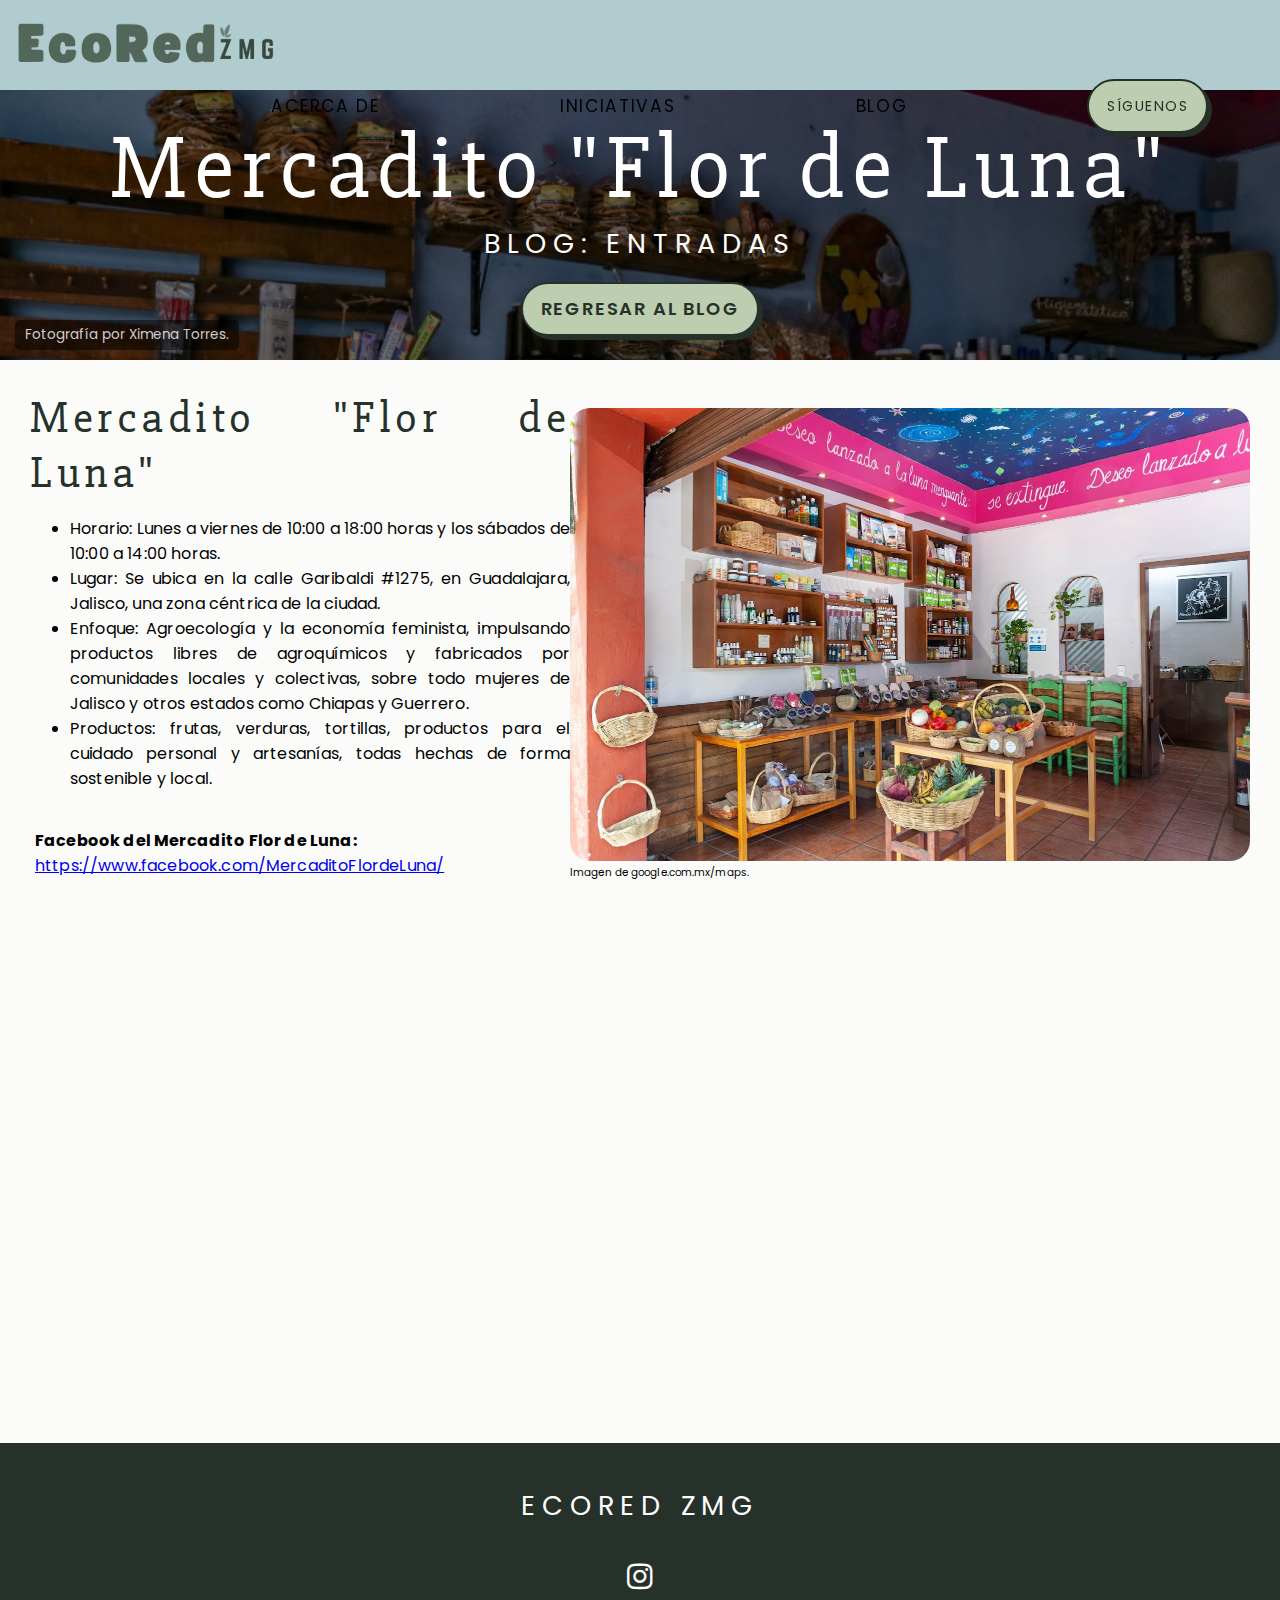
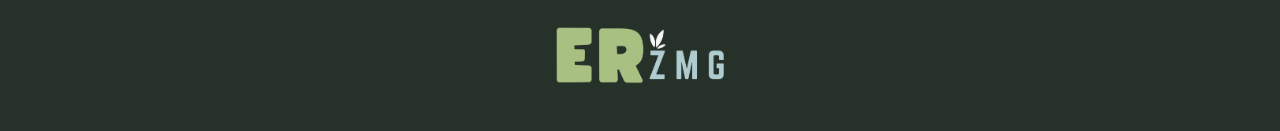
<file: Blog/Entradas/Mercadito Flor de Luna/index.html>
<!DOCTYPE html>
<html lang = "es">
<head>
    <meta charset="UTF-8">
    <meta name="viewport" content="width=device-width, initial-scale=1.0">
    <meta http-equiv="X-UA-Compatible" content="IE=edge">
    <link rel="stylesheet" type="text/css" href="/styles/styles.css">
    <link rel="stylesheet" href="https://cdnjs.cloudflare.com/ajax/libs/font-awesome/4.7.0/css/font-awesome.min.css">
    <link rel="stylesheet" href="styles/styles.css">
    <title>Mercadito "Flor de Luna" - EcoRed ZMG</title>
    <link rel="icon" href="/favicon/favicon48.png" sizes="48x48" type="image/png">
    <link rel="icon" href="/favicon/favicon32.png" sizes="32x32" type="image/png">
    <link rel="icon" href="/favicon/favicon64.png" sizes="64x64" type="image/png">
</head>
<body>
    <div id="top-navigation-bar">
        <a href="/"><img src="/images/logos/exp_sinf.png" alt="EcoRed ZMG Logo"></a>
        <ul>
            <li><a href="/">ACERCA DE</a></li>
            <li><a href="/Iniciativas/">INICIATIVAS</a></li>
            <li><a href="/Blog/">BLOG</a></li>
            <li><a href="https://www.instagram.com/ecoredZMG/" target="_blank" rel="noopener noreferrer"><button class="button-75">SÍGUENOS</button></a></li>
        </ul>
    </div>
    <div class="hero-image" style="background-image: linear-gradient(rgba(0, 0, 0, 0.5), rgba(0, 0, 0, 0.5)), url(/Blog/images/Mercados\ ecologicos/Mercadito\ flor\ de\ luna.png);">
        <div class="hero-image-content">
            <div class="hero-image-title">Mercadito "Flor de Luna"</div>
            <div class="hero-image-subtitle">BLOG: ENTRADAS</div>
            <button class="button-74" onclick="history.back()">REGRESAR AL BLOG</button>
        </div>
        <div class="image-footer">
            <p>Fotografía por Ximena Torres.</p>
        </div>
    </div>
    <section id="Iniciativas-list">
        <div class="iniciativa-container">
            <div class="iniciativa">
                <div class="iniciativa-text-right">
                    <h1>Mercadito "Flor de Luna"</h1>
                    <ul>
                        <li>Horario: Lunes a viernes de 10:00 a 18:00 horas y los sábados de 10:00 a 14:00 horas.</li>
                        <li>Lugar: Se ubica en la calle Garibaldi #1275, en Guadalajara, Jalisco, una zona céntrica de la ciudad.</li>
                        <li>Enfoque: Agroecología y la economía feminista, impulsando productos libres de agroquímicos y fabricados por comunidades locales y colectivas, sobre todo mujeres de Jalisco y otros estados como Chiapas y Guerrero.</li>
                        <li>Productos: frutas, verduras, tortillas, productos para el cuidado personal y artesanías, todas hechas de forma sostenible y local.</li>
                    </ul>
                    <div class="iniciativa-enlace" onclick="window.open('https://www.facebook.com/MercaditoFlordeLuna/', '_blank')">
                        <p><b>Facebook del Mercadito Flor de Luna:</b><br><a href="https://www.facebook.com/MercaditoFlordeLuna/" target="_blank" rel="noopener noreferrer">https://www.facebook.com/MercaditoFlordeLuna/</a></p>
                    </div>
                </div>
                <div class="image iniciativa-image-right">
                    <img src="images/image1.jpg">
                    <p>Imagen de google.com.mx/maps.</p>
                </div>
            </div>
            <div class="map">
                <iframe src="https://www.google.com/maps/embed?pb=!1m18!1m12!1m3!1d3732.7078040179995!2d-103.37501682389058!3d20.681463380882317!2m3!1f0!2f0!3f0!3m2!1i1024!2i768!4f13.1!3m3!1m2!1s0x8428ae1732810bb7%3A0x782b927c54d3182c!2sMercadito%20Alternativo%20Solidario%20Flor%20de%20Luna!5e0!3m2!1sen!2smx!4v1733743590983!5m2!1sen!2smx" width="100%" height="450" style="border:0; border-radius: 15px;" allowfullscreen="" loading="lazy" referrerpolicy="no-referrer-when-downgrade"></iframe>
            </div>
        </div>
    </section>
    <footer>
        <div class="footer-content">
            <div class="footer-title">ECORED ZMG</div>
            <a href="https://www.instagram.com/ecoredZMG/" class="fa fa-instagram" target="_blank" rel="noopener noreferrer"></a>
            <div><img src="/images/logos/med_inv_sinf.png" alt="Logo EcoRed ZMG"></div>
        </div>
    </footer>
</body>
</html>
</file>
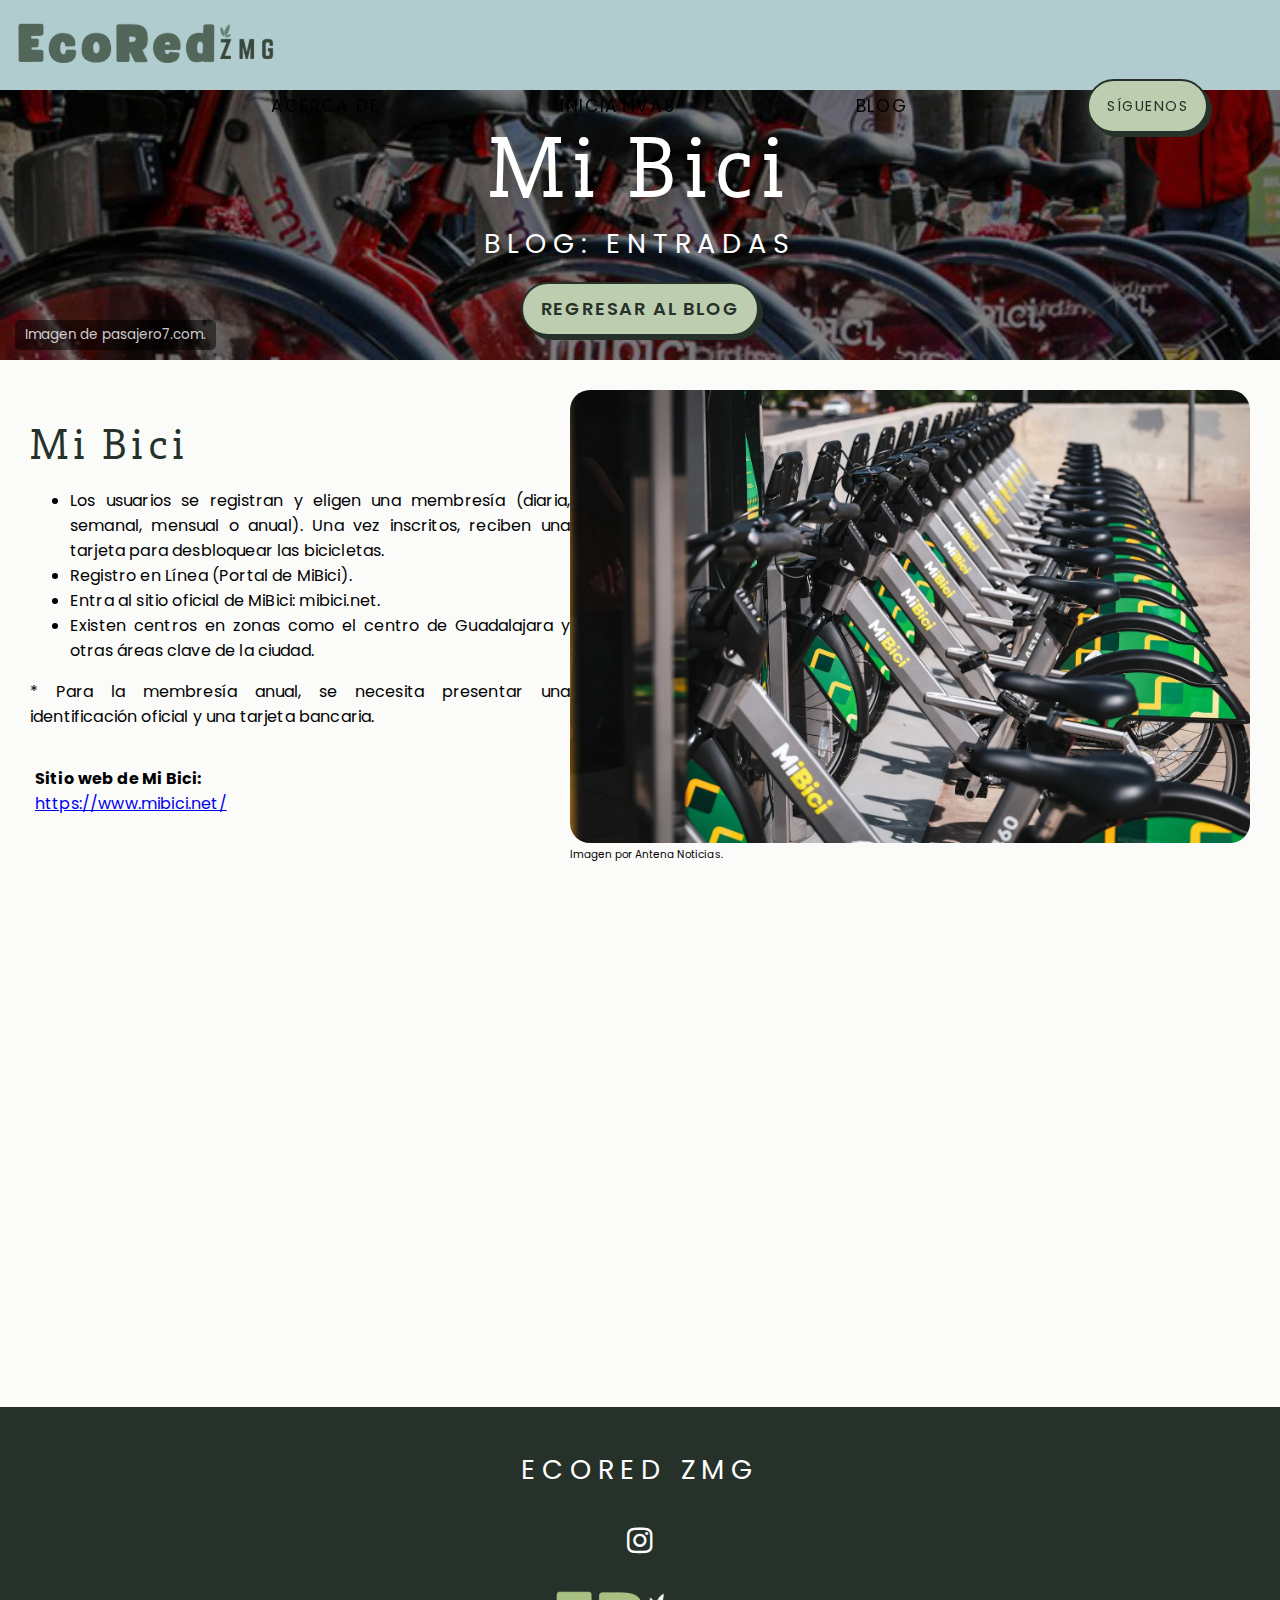
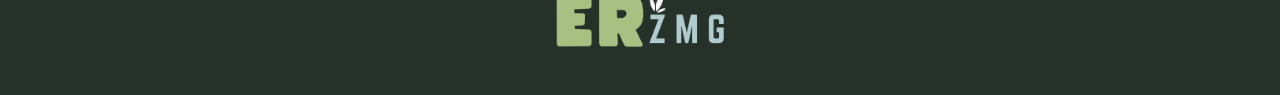
<file: Blog/Entradas/Mi Bici/index.html>
<!DOCTYPE html>
<html lang = "es">
<head>
    <meta charset="UTF-8">
    <meta name="viewport" content="width=device-width, initial-scale=1.0">
    <meta http-equiv="X-UA-Compatible" content="IE=edge">
    <link rel="stylesheet" type="text/css" href="/styles/styles.css">
    <link rel="stylesheet" href="https://cdnjs.cloudflare.com/ajax/libs/font-awesome/4.7.0/css/font-awesome.min.css">
    <link rel="stylesheet" href="styles/styles.css">
    <title>Mi Bici - EcoRed ZMG</title>
    <link rel="icon" href="/favicon/favicon48.png" sizes="48x48" type="image/png">
    <link rel="icon" href="/favicon/favicon32.png" sizes="32x32" type="image/png">
    <link rel="icon" href="/favicon/favicon64.png" sizes="64x64" type="image/png">
</head>
<body>
    <div id="top-navigation-bar">
        <a href="/"><img src="/images/logos/exp_sinf.png" alt="EcoRed ZMG Logo"></a>
        <ul>
            <li><a href="/">ACERCA DE</a></li>
            <li><a href="/Iniciativas/">INICIATIVAS</a></li>
            <li><a href="/Blog/">BLOG</a></li>
            <li><a href="https://www.instagram.com/ecoredZMG/" target="_blank" rel="noopener noreferrer"><button class="button-75">SÍGUENOS</button></a></li>
        </ul>
    </div>
    <div class="hero-image" style="background-image: linear-gradient(rgba(0, 0, 0, 0.5), rgba(0, 0, 0, 0.5)), url(/Blog/images/Alternativas\ de\ movilidad/Mi\ bici.jpg);">
        <div class="hero-image-content">
            <div class="hero-image-title">Mi Bici</div>
            <div class="hero-image-subtitle">BLOG: ENTRADAS</div>
            <button class="button-74" onclick="history.back()">REGRESAR AL BLOG</button>
        </div>
        <div class="image-footer">
            <p>Imagen de pasajero7.com.</p>
        </div>
    </div>
    <section id="Iniciativas-list">
        <div class="iniciativa-container">
            <div class="iniciativa">
                <div class="iniciativa-text-right">
                    <h1>Mi Bici</h1>
                    <ul>
                        <li>Los usuarios se registran y eligen una membresía (diaria, semanal, mensual o anual). Una vez inscritos, reciben una tarjeta para desbloquear las bicicletas.</li>
                        <li>Registro en Línea (Portal de MiBici).</li>
                        <li>Entra al sitio oficial de MiBici: mibici.net.</li>
                        <li> Existen centros en zonas como el centro de Guadalajara y otras áreas clave de la ciudad.</li>
                    </ul>
                    <p>* Para la membresía anual, se necesita presentar una identificación oficial y una tarjeta bancaria.</p>
                    <div class="iniciativa-enlace" onclick="window.open('https://www.mibici.net/', '_blank')">
                        <p><b>Sitio web de Mi Bici:</b><br><a href="https://www.mibici.net/" target="_blank" rel="noopener noreferrer">https://www.mibici.net/</a></p>
                    </div>
                </div>
                <div class="image iniciativa-image-right">
                    <img src="images/image1.webp">
                    <p>Imagen por Antena Noticias.</p>
                </div>
            </div>
            <div class="map">
                <iframe src="https://www.google.com/maps/embed?pb=!1m18!1m12!1m3!1d3732.9762017575495!2d-103.3570979238909!3d20.670547180890726!2m3!1f0!2f0!3f0!3m2!1i1024!2i768!4f13.1!3m3!1m2!1s0x8428af1cdd8c5eab%3A0xe31d33bca16509be!2sMibici%20oficinas!5e0!3m2!1sen!2smx!4v1733745057501!5m2!1sen!2smx" width="100%" height="450" style="border:0; border-radius: 15px;" allowfullscreen="" loading="lazy" referrerpolicy="no-referrer-when-downgrade"></iframe>
            </div>
        </div>
    </section>
    <footer>
        <div class="footer-content">
            <div class="footer-title">ECORED ZMG</div>
            <a href="https://www.instagram.com/ecoredZMG/" class="fa fa-instagram" target="_blank" rel="noopener noreferrer"></a>
            <div><img src="/images/logos/med_inv_sinf.png" alt="Logo EcoRed ZMG"></div>
        </div>
    </footer>
</body>
</html>
</file>
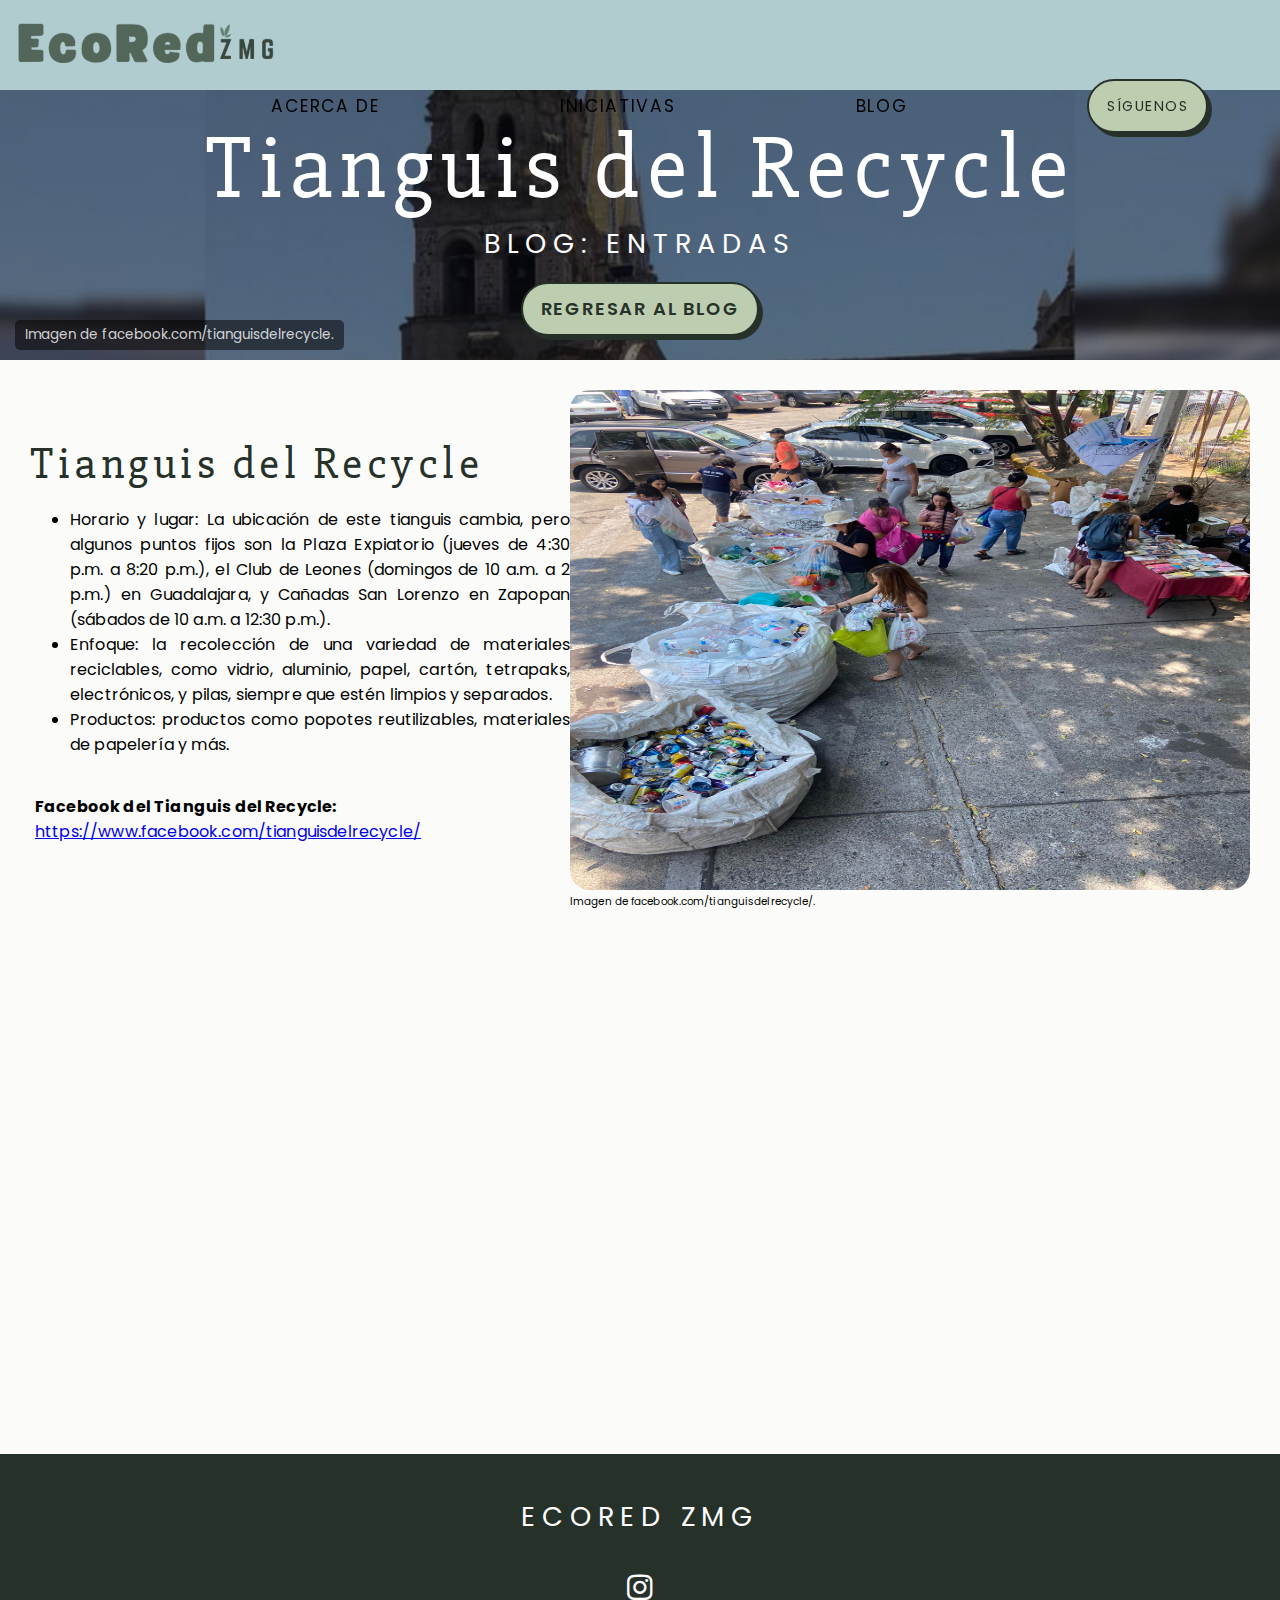
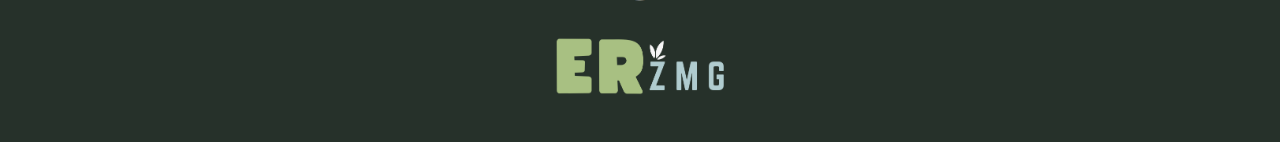
<file: Blog/Entradas/Tianguis del Recycle/index.html>
<!DOCTYPE html>
<html lang = "es">
<head>
    <meta charset="UTF-8">
    <meta name="viewport" content="width=device-width, initial-scale=1.0">
    <meta http-equiv="X-UA-Compatible" content="IE=edge">
    <link rel="stylesheet" type="text/css" href="/styles/styles.css">
    <link rel="stylesheet" href="https://cdnjs.cloudflare.com/ajax/libs/font-awesome/4.7.0/css/font-awesome.min.css">
    <link rel="stylesheet" href="styles/styles.css">
    <title>Tianguis del Recycle - EcoRed ZMG</title>
    <link rel="icon" href="/favicon/favicon48.png" sizes="48x48" type="image/png">
    <link rel="icon" href="/favicon/favicon32.png" sizes="32x32" type="image/png">
    <link rel="icon" href="/favicon/favicon64.png" sizes="64x64" type="image/png">
</head>
<body>
    <div id="top-navigation-bar">
        <a href="/"><img src="/images/logos/exp_sinf.png" alt="EcoRed ZMG Logo"></a>
        <ul>
            <li><a href="/">ACERCA DE</a></li>
            <li><a href="/Iniciativas/">INICIATIVAS</a></li>
            <li><a href="/Blog/">BLOG</a></li>
            <li><a href="https://www.instagram.com/ecoredZMG/" target="_blank" rel="noopener noreferrer"><button class="button-75">SÍGUENOS</button></a></li>
        </ul>
    </div>
    <div class="hero-image" style="background-image: linear-gradient(rgba(0, 0, 0, 0.5), rgba(0, 0, 0, 0.5)), url(/Blog/images/Mercados\ ecologicos/Tianguis\ recycle.jpg);">
        <div class="hero-image-content">
            <div class="hero-image-title">Tianguis del Recycle</div>
            <div class="hero-image-subtitle">BLOG: ENTRADAS</div>
            <button class="button-74" onclick="history.back()">REGRESAR AL BLOG</button>
        </div>
        <div class="image-footer">
            <p>Imagen de facebook.com/tianguisdelrecycle.</p>
        </div>
    </div>
    <section id="Iniciativas-list">
        <div class="iniciativa-container">
            <div class="iniciativa">
                <div class="iniciativa-text-right">
                    <h1>Tianguis del Recycle</h1>
                    <ul>
                        <li>Horario y lugar: La ubicación de este tianguis cambia, pero algunos puntos fijos son la Plaza Expiatorio (jueves de 4:30 p.m. a 8:20 p.m.), el Club de Leones (domingos de 10 a.m. a 2 p.m.) en Guadalajara, y Cañadas San Lorenzo en Zapopan (sábados de 10 a.m. a 12:30 p.m.).</li>
                        <li>Enfoque: la recolección de una variedad de materiales reciclables, como vidrio, aluminio, papel, cartón, tetrapaks, electrónicos, y pilas, siempre que estén limpios y separados.</li>
                        <li>Productos: productos como popotes reutilizables, materiales de papelería y más.</li>
                    </ul>
                    <div class="iniciativa-enlace" onclick="window.open('https://www.facebook.com/tianguisdelrecycle/', '_blank')">
                        <p><b>Facebook del Tianguis del Recycle:</b><br><a href="https://www.facebook.com/tianguisdelrecycle/" target="_blank" rel="noopener noreferrer">https://www.facebook.com/tianguisdelrecycle/</a></p>
                    </div>
                </div>
                <div class="image iniciativa-image-right">
                    <img src="images/image1.jpg">
                    <p>Imagen de facebook.com/tianguisdelrecycle/.</p>
                </div>
            </div>
            <div class="map">
                <iframe src="https://www.google.com/maps/embed?pb=!1m18!1m12!1m3!1d3730.9166168348256!2d-103.40830922388896!3d20.754173480827326!2m3!1f0!2f0!3f0!3m2!1i1024!2i768!4f13.1!3m3!1m2!1s0x8428afd91f232b53%3A0xc7ddcdb15672e64d!2sTianguis%20del%20Recycle!5e0!3m2!1sen!2smx!4v1733744163941!5m2!1sen!2smx" width="100%" height="450" style="border:0; border-radius: 15px;" allowfullscreen="" loading="lazy" referrerpolicy="no-referrer-when-downgrade"></iframe>
            </div>
        </div>
    </section>
    <footer>
        <div class="footer-content">
            <div class="footer-title">ECORED ZMG</div>
            <a href="https://www.instagram.com/ecoredZMG/" class="fa fa-instagram" target="_blank" rel="noopener noreferrer"></a>
            <div><img src="/images/logos/med_inv_sinf.png" alt="Logo EcoRed ZMG"></div>
        </div>
    </footer>
</body>
</html>
</file>
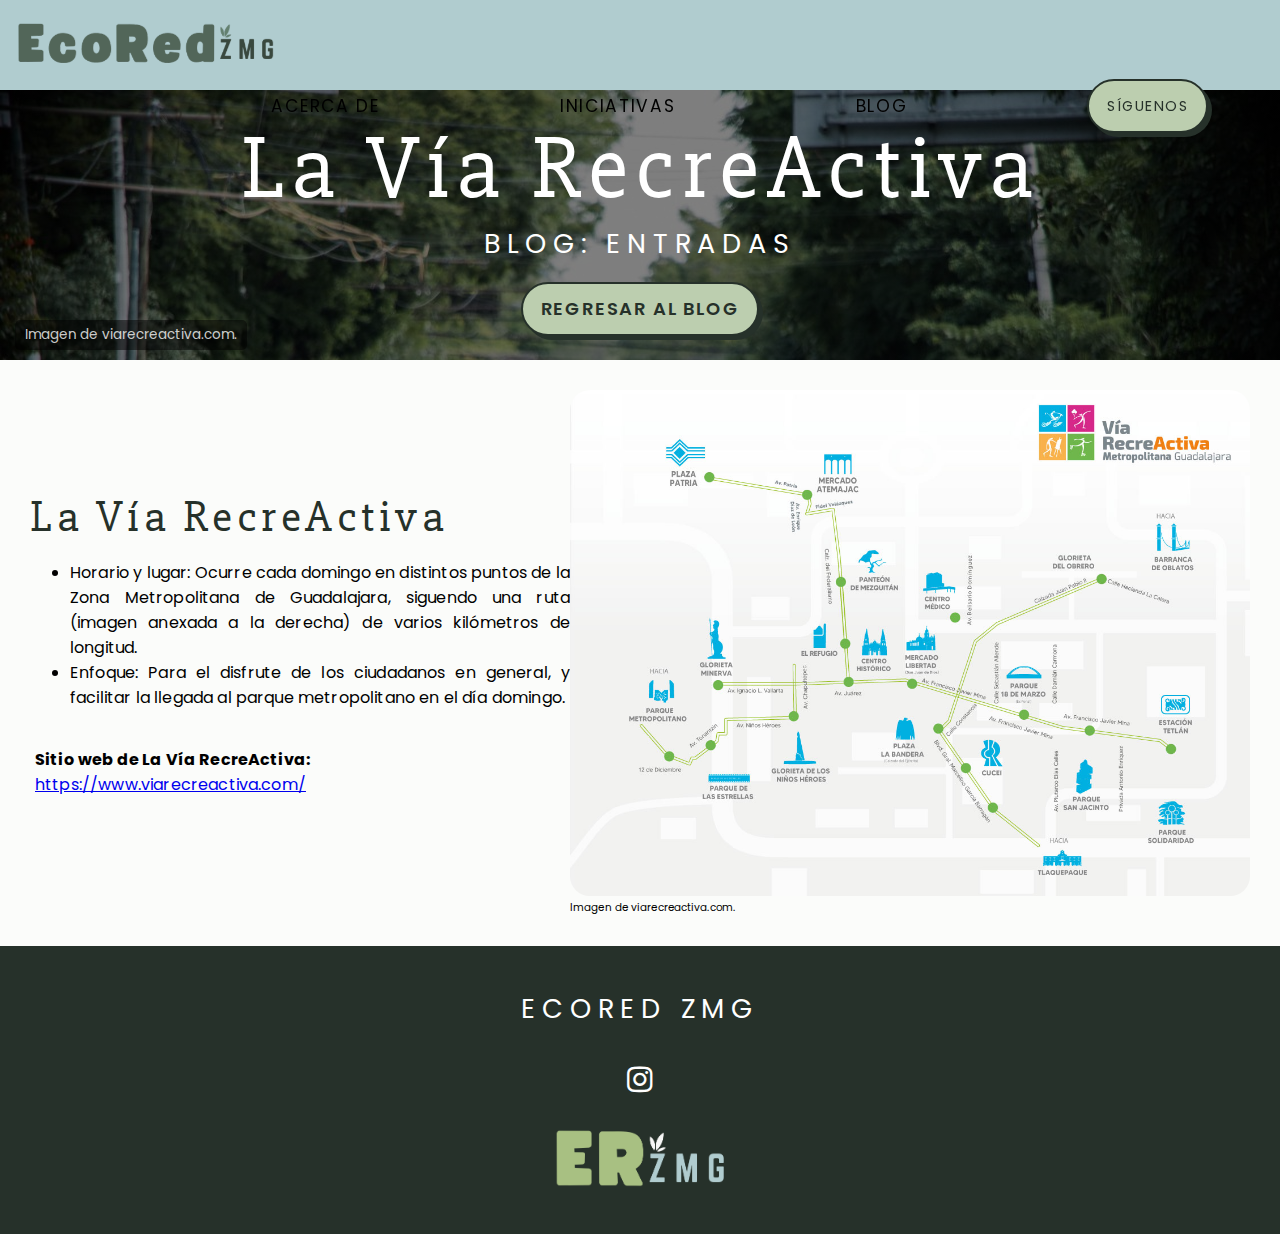
<file: Blog/Entradas/Via RecreActiva/index.html>
<!DOCTYPE html>
<html lang = "es">
<head>
    <meta charset="UTF-8">
    <meta name="viewport" content="width=device-width, initial-scale=1.0">
    <meta http-equiv="X-UA-Compatible" content="IE=edge">
    <link rel="stylesheet" type="text/css" href="/styles/styles.css">
    <link rel="stylesheet" href="https://cdnjs.cloudflare.com/ajax/libs/font-awesome/4.7.0/css/font-awesome.min.css">
    <link rel="stylesheet" href="styles/styles.css">
    <title>Via RecreActiva - EcoRed ZMG</title>
    <link rel="icon" href="/favicon/favicon48.png" sizes="48x48" type="image/png">
    <link rel="icon" href="/favicon/favicon32.png" sizes="32x32" type="image/png">
    <link rel="icon" href="/favicon/favicon64.png" sizes="64x64" type="image/png">
</head>
<body>
    <div id="top-navigation-bar">
        <a href="/"><img src="/images/logos/exp_sinf.png" alt="EcoRed ZMG Logo"></a>
        <ul>
            <li><a href="/">ACERCA DE</a></li>
            <li><a href="/Iniciativas/">INICIATIVAS</a></li>
            <li><a href="/Blog/">BLOG</a></li>
            <li><a href="https://www.instagram.com/ecoredZMG/" target="_blank" rel="noopener noreferrer"><button class="button-75">SÍGUENOS</button></a></li>
        </ul>
    </div>
    <div class="hero-image" style="background-image: linear-gradient(rgba(0, 0, 0, 0.5), rgba(0, 0, 0, 0.5)), url(/Blog/images/Alternativas\ de\ movilidad/La\ via\ recreactiva.jpeg);">
        <div class="hero-image-content">
            <div class="hero-image-title">La Vía RecreActiva</div>
            <div class="hero-image-subtitle">BLOG: ENTRADAS</div>
            <button class="button-74" onclick="history.back()">REGRESAR AL BLOG</button>
        </div>
        <div class="image-footer">
            <p>Imagen de viarecreactiva.com.</p>
        </div>
    </div>
    <section id="Iniciativas-list">
        <div class="iniciativa-container">
            <div class="iniciativa">
                <div class="iniciativa-text-right">
                    <h1>La Vía RecreActiva</h1>
                    <ul>
                        <li>Horario y lugar: Ocurre cada domingo en distintos puntos de la Zona Metropolitana de Guadalajara, siguendo una ruta (imagen anexada a la derecha) de varios kilómetros de longitud.</li>
                        <li>Enfoque: Para el disfrute de los ciudadanos en general, y facilitar la llegada al parque metropolitano en el día domingo.</li>
                    </ul>
                    <div class="iniciativa-enlace" onclick="window.open('https://www.viarecreactiva.com/', '_blank')">
                        <p><b>Sitio web de La Vía RecreActiva:</b><br><a href="https://www.viarecreactiva.com/" target="_blank" rel="noopener noreferrer">https://www.viarecreactiva.com/</a></p>
                    </div>
                </div>
                <div class="image iniciativa-image-right">
                    <img src="images/image1.jpg">
                    <p>Imagen de viarecreactiva.com.</p>
                </div>
            </div>
        </div>
    </section>
    <footer>
        <div class="footer-content">
            <div class="footer-title">ECORED ZMG</div>
            <a href="https://www.instagram.com/ecoredZMG/" class="fa fa-instagram" target="_blank" rel="noopener noreferrer"></a>
            <div><img src="/images/logos/med_inv_sinf.png" alt="Logo EcoRed ZMG"></div>
        </div>
    </footer>
</body>
</html>
</file>
<file: styles/styles.css>
@import url('https://fonts.googleapis.com/css2?family=Poppins:ital,wght@0,100;0,200;0,300;0,400;0,500;0,600;0,700;0,800;0,900;1,100;1,200;1,300;1,400;1,500;1,600;1,700;1,800;1,900&family=Slabo+27px&display=swap');

/*
    COLOR PALETTE:
    #526B5C
    #B0CCCF
    #BCCEAF
    #63806F
    #FBFCFA
    #26312A
    #5A6D7F
*/

html {
    scroll-behavior: smooth;
    overflow-x: hidden;
}

body {
    margin: 0;
    padding: 0;
    background-color: #fbfcfa;
}

#top-navigation-bar {
    position: sticky;
    top: 0;
    z-index: 1000;
    background-color: #B0CCCF;
    height: 10vh;
    width: 100%;
    top: 0;
    left: 0;
    padding: 0 2vh;
    align-items: center;
    justify-content: space-between;
}

#top-navigation-bar img {
    height: 4.5vh;
    float: left;
    padding-top: 2.5vh;
}

#top-navigation-bar ul {
    height: 6vh;
    list-style-type: none;
    display: flex;
    float: right;
    align-items: center;
}

#top-navigation-bar ul li {
    display: inline-block;
    align-items: center;
}

#top-navigation-bar ul li a {
    position: relative;
    color: black;
    font-family: "Poppins", sans-serif;
    font-size: 1.9vh;
    text-decoration: none;
    padding: 5vh 10vh;
    text-align: center;
    letter-spacing: 0.1em;
    transition: color 0.3s ease;
}

#top-navigation-bar ul li a.active {
    color: #526B5C;
}

#top-navigation-bar ul li a.active::after {
    content: "";
    position: absolute;
    left: -10%;
    bottom: 9px;
    width: 120%;
    height: 3px;
    background-color: #26312A;
    transition: all 0.3s ease;
}

#top-navigation-bar:hover ul li a.active::after {
    left: 0%;
    width: 100%;
}

#top-navigation-bar ul li a:hover:not(.active){
    color: white;
}

.button-75 {
    background-color: #BCCEAF;
    border: 2px solid #26312A;
    border-radius: 30px;
    box-shadow: #26312A 4px 4px 0 0;
    color: #26312A;
    cursor: pointer;
    display: inline-block;
    font-family: "Poppins", serif;
    font-weight: 400;
    font-size: 1.6vh;
    letter-spacing: 0.1em;
    padding: 0 18px;
    line-height: 50px;
    text-align: center;
    text-decoration: none;
    user-select: none;
    -webkit-user-select: none;
    touch-action: manipulation;
    transition: background-color 0.3s ease;
}
  
.button-75:hover {
    background-color: #fff;
}
  
.button-75:active {
    box-shadow: #26312A 2px 2px 0 0;
    transform: translate(2px, 2px);
}

.button-75-active {
    box-shadow: #26312A 2px 2px 0 0;
    transform: translate(2px, 2px);
}

.hero-image {
    height: 80vh;
    background-size: cover;
    position: relative;
}

.hero-image-content {
    text-align: center;
    position: absolute;
    top: 50%;
    left: 50%;
    transform: translate(-50%, -50%);
    color: white;
}

.hero-image-title {
    letter-spacing: 0.05em;
    color: white;
    font-family: "Slabo 27px", serif;
    font-weight: 400;
    font-style: normal;
    font-size: 10vh;
}

.hero-image-subtitle {
    letter-spacing: 0.25em;
    color: white;
    font-family: "Poppins", serif;
    font-weight: 400;
    font-style: normal;
    font-size: 3vh;
}

.image p {
    font-family: "Poppins", sans-serif;
    font-size: 0.65em;
    margin: 0;
}

.image-footer {
    position: absolute;
    bottom: 10px;
    left: 15px;
    font-family: "Poppins", sans-serif;
    font-size: 1.5vh;
    color: rgba(255, 255, 255, 0.8);
    background-color: rgba(0, 0, 0, 0.5);
    padding: 5px 10px;
    border-radius: 5px;
}

.image-footer p {
    margin: 0;
}

.button-74 {
    background-color: #BCCEAF;
    border: 2px solid #26312A;
    border-radius: 30px;
    box-shadow: #26312A 4px 4px 0 0;
    color: #26312A;
    cursor: pointer;
    display: inline-block;
    font-family: "Poppins", serif;
    font-weight: 600;
    font-size: 18px;
    padding: 0 18px;
    line-height: 50px;
    letter-spacing: 0.1em;
    text-align: center;
    text-decoration: none;
    user-select: none;
    -webkit-user-select: none;
    touch-action: manipulation;
    transition: background-color 0.3s ease;
}
  
.button-74:hover {
    background-color: #fff;
}
  
.button-74:active {
    box-shadow: #26312A 2px 2px 0 0;
    transform: translate(2px, 2px);
}

.button-74-active {
    box-shadow: #26312A 2px 2px 0 0;
    transform: translate(2px, 2px);
}

.hero-image .button-74 {
    margin-top: 2vh;
}

#Acerca-de::before {
    content: "";
    display: block;
    height: 10vh;
    margin-top: -10vh;
}

#Acerca-de {
    width: 100%;
    background-color: #FBFCFA;
}

#Acerca-de-content {
    width: 100%;
    display: flex;
    justify-content: center;
    align-items: center;
    padding-top: 80px;
    padding-bottom: 80px;
    gap: 160px;
}

#Acerca-de h2{
    font-family: "Poppins", serif;
    color: #26312A;
}

#Acerca-de p{
    font-family: "Poppins", serif;
    color: black;
}

#Acerca-de .column {
    display: flex;
    justify-content: center;
    align-items: center;
    text-align: center;
}

#Acerca-de .content {
    display: flex;
    flex-direction: column;
    align-items: center;
    justify-content: center;
    text-align: justify;
    gap: 10px;
    width: 500px;
}

#Acerca-de img {
    width: 450px;
    height: auto;
    border-radius: 15px;
}

#Sobre-nosotros {
    width: 100%;
    padding: 20px;
}

#Sobre-nosotros-content {
    width: 100%;
    align-items: center;
    text-align: center;
    justify-content: center;
}

#Sobre-nosotros .content {
    width: 100%;
    display: flex;
    align-items: center;
    justify-content: center;
    text-align: center;
    gap: 80px;
}

#Sobre-nosotros .column {
    width: 310.4px;
    display: flex;
    flex-direction: column;
    align-items: center;
    justify-content: center;
    text-align: center;
    gap: 10px;
}

#Sobre-nosotros .frame {
    width: 310.4px;
    height: 372.8px;
    position: relative;
    overflow: hidden;
    border-radius: 20px;
}

#Sobre-nosotros .frame img {
    top: 0;
    left: 0;
    width: 100%;
    height: 100%;
    object-fit: cover;
}

#Sobre-nosotros .column .name p {
    margin: 0;
    letter-spacing: 0.25em;
    color: black;
    font-family: "Poppins", serif;
    font-weight: 400;
    font-style: normal;
    font-size: 15px;
}

#Sobre-nosotros .name {
    align-items: center;
    justify-content: center;
    text-align: center;
}

#Sobre-nosotros .role {
    position: absolute;
    text-align: center;
    align-items: center;
    justify-content: center;
    display: flex;
    flex-direction: column;
    margin: 0;
    width: 100%;
    height: 100%;
    top: 0;
    left: 0;
    background-color: rgba(0, 0, 0, 0.7);
    opacity: 0;
    transition: all 0.3s ease;
    color: white;
    letter-spacing: 0.25em;
    font-family: "Poppins", serif;
    font-weight: 400;
    font-style: normal;
    font-size: 15px;
}

#Sobre-nosotros .frame:hover .role {
    opacity: 1;
}

#Sobre-nosotros .role p {
    max-width: 70%;
}

#Sobre-nosotros::before {
    content: "";
    position: absolute;
    text-align: center;
    left: 10%;
    width: 80%;
    height: 3px;
    background-color: #5A6D7F;
}

#Sobre-nosotros h1 {
    letter-spacing: 0.05em;
    color: #26312A;
    font-family: "Slabo 27px", serif;
    font-weight: 400;
    font-style: normal;
    font-size: 35px;
    text-align: center;
}

footer {
    background-color: #26312a;
    height: 32vh;
    position: relative;
    color: white;
}

footer img {
    height: 6.5vh;
}

.footer-title {
    letter-spacing: 0.25em;
    color: white;
    font-family: "Poppins", serif;
    font-weight: 400;
    font-style: normal;
    font-size: 3vh;
}

.footer-content {
    display: flex;
    flex-direction: column;
    align-items: center;
    justify-content: center;
    gap: 15px;
    color: white;
    position: absolute;
    top: 50%;
    left: 50%;
    transform: translate(-50%, -50%);
}

footer .fa {
    padding: 15px;
    font-size: 30px;
    width: 60px;
    text-align: center;
    text-decoration: none;
    margin: 5px 2px;
    border-radius: 10px;
    position: relative;
    overflow: hidden;
    color: white;
    transition: background-position 0.4s ease;
}

footer .fa-instagram {
  	background: linear-gradient(to right, #833ab4, #fd1d1d, #fcb045, #26312a, #26312a, #26312a);
    background-size: 250% 250%;
    background-position: right;
}

footer:hover .fa-instagram {
    background-position: center;
}

footer .fa-instagram:hover {
    background-position: left;
}
</file>
<file: Blog/styles/styles.css>
/*
    COLOR PALETTE:
    #526B5C
    #B0CCCF
    #BCCEAF
    #63806F
    #FBFCFA
    #26312A
    #5A6D7F
*/

.hero-image {
    height: 70vh;
}

.hero-image-content {
    width: 100%;
}

.hero-image-title {
    letter-spacing: 0.10em;
}

.hero-image-subtitle {
    width: 100%;
}


#Acerca-de::before {
    content: "";
    display: block;
    height: 10vh;
    margin-top: -10vh;
}

#Acerca-de {
    width: 100%;
    background-color: #FBFCFA;
}

#Acerca-de-content {
    width: 100%;
    display: flex;
    justify-content: center;
    align-items: center;
    padding-top: 40px;
    padding-bottom: 40px;
    gap: 160px;
}

#Acerca-de h2{
    margin: 0px;
    font-size: 25px;
    font-family: "Poppins", serif;
    color: #26312A;
}

#Acerca-de p{
    font-family: "Poppins", serif;
    color: black;
}

#Acerca-de .column {
    display: flex;
    justify-content: center;
    align-items: center;
    text-align: center;
}

#Acerca-de .content {
    display: flex;
    flex-direction: column;
    align-items: center;
    justify-content: center;
    text-align: justify;
    gap: 10px;
    width: 700px;
}

#Acerca-de .content-text {
    width: 650px;
}

#Acerca-de img {
    width: 450px;
    height: auto;
    border-radius: 15px;
}

.separator-line::before {
    content: "";
    position: absolute;
    text-align: center;
    left: 10%;
    width: 80%;
    height: 3px;
    background-color: #5A6D7F;
}

#Sobre-nosotros {
    width: 100%;
    padding: 20px;
}

#Sobre-nosotros-content {
    width: 100%;
    align-items: center;
    text-align: center;
    justify-content: center;
}

#Sobre-nosotros .content {
    width: 100%;
    display: flex;
    align-items: center;
    justify-content: center;
    text-align: center;
    gap: 80px;
}

#Sobre-nosotros .column {
    width: 310.4px;
    display: flex;
    flex-direction: column;
    align-items: center;
    justify-content: center;
    text-align: center;
    gap: 10px;
}

#Sobre-nosotros .frame {
    width: 310.4px;
    height: 372.8px;
    position: relative;
    overflow: hidden;
    border-radius: 20px;
}

#Sobre-nosotros .frame img {
    top: 0;
    left: 0;
    width: 100%;
    height: 100%;
    object-fit: cover;
}

#Sobre-nosotros .column .name p {
    margin: 0;
    letter-spacing: 0.25em;
    color: black;
    font-family: "Poppins", serif;
    font-weight: 400;
    font-style: normal;
    font-size: 15px;
}

#Sobre-nosotros .name {
    width: 200px;
    align-items: center;
    justify-content: center;
    text-align: center;
    text-decoration: none;
}

#Sobre-nosotros .column .name-casa-cem p {
    margin: 0;
    letter-spacing: 0.25em;
    color: black;
    font-family: "Poppins", serif;
    font-weight: 400;
    font-style: normal;
    font-size: 15px;
}

#Sobre-nosotros .name-casa-cem {
    width: 265px;
    align-items: center;
    justify-content: center;
    text-align: center;
    text-decoration: none;
}

#Sobre-nosotros .column:hover .name {
    text-decoration: underline;
}

#Sobre-nosotros .role {
    position: absolute;
    text-align: center;
    align-items: center;
    justify-content: center;
    display: flex;
    flex-direction: column;
    margin: 0;
    width: 100%;
    height: 100%;
    top: 0;
    left: 0;
    background-color: rgba(0, 0, 0, 0.7);
    opacity: 0;
    transition: all 0.3s ease;
    color: white;
    letter-spacing: 0.25em;
    font-family: "Poppins", serif;
    font-weight: 400;
    font-style: normal;
    font-size: 15px;
}

#Sobre-nosotros .column:hover .role {
    opacity: 1;
}

#Sobre-nosotros .role p {
    max-width: 70%;
    text-decoration: underline;
}

#Sobre-nosotros::before {
    content: "";
    position: absolute;
    text-align: center;
    left: 10%;
    width: 80%;
    height: 3px;
    background-color: #5A6D7F;
}

#Sobre-nosotros h1 {
    letter-spacing: 0.05em;
    color: #26312A;
    font-family: "Slabo 27px", serif;
    font-weight: 400;
    font-style: normal;
    font-size: 35px;
    text-align: center;
}

.image-ref {
    font-family: "Poppins", serif;
    font-size: 10px;
}

.image-ref p {
    margin: 0px;
}
</file>
<file: Blog/Entradas/Bazar Casa-Cem/styles/styles.css>
/*
    COLOR PALETTE:
    #526B5C
    #B0CCCF
    #BCCEAF
    #63806F
    #FBFCFA
    #26312A
    #5A6D7F
*/

.hero-image {
    height: 30vh;
}

.hero-image-content {
    width: 100%;
}

.hero-image-title {
    letter-spacing: 0.08em;
}

.hero-image-subtitle {
    width: 100%;
}

#Acerca-de::before {
    content: "";
    display: block;
    height: 10vh;
    margin-top: -10vh;
}

#Acerca-de {
    width: 100%;
    background-color: #FBFCFA;
}

#Acerca-de-content {
    width: 100%;
    display: flex;
    justify-content: center;
    align-items: center;
    padding-top: 40px;
    padding-bottom: 40px;
    gap: 160px;
}

#Acerca-de h2{
    margin: 0px;
    font-size: 25px;
    font-family: "Poppins", serif;
    color: #26312A;
}

#Acerca-de p{
    font-family: "Poppins", serif;
    color: black;
}

#Acerca-de .column {
    display: flex;
    justify-content: center;
    align-items: center;
    text-align: center;
}

#Acerca-de .content {
    display: flex;
    flex-direction: column;
    align-items: center;
    justify-content: center;
    text-align: justify;
    gap: 10px;
    width: 700px;
}

#Acerca-de .content-text {
    width: 650px;
}

#Acerca-de img {
    width: 450px;
    height: auto;
    border-radius: 15px;
}

.separator-line::before {
    content: "";
    position: absolute;
    text-align: center;
    left: 10%;
    width: 80%;
    height: 3px;
    background-color: #5A6D7F;
}

#Iniciativas-list {
    text-align: justify;
}

#Iniciativas-list h1 {
    letter-spacing: 0.1em;
    color: #26312A;
    font-family: "Slabo 27px", serif;
    font-weight: 400;
    font-style: normal;
    font-size: 45px;
    margin: 0;
}

#Iniciativas-list p {
    letter-spacing: 0.01em;
    font-family: "Poppins", serif;
    font-weight: 400;
    font-style: normal;
}

#Iniciativas-list ul li {
    letter-spacing: 0.01em;
    font-family: "Poppins", serif;
    font-weight: 400;
    font-style: normal;
}

#Iniciativas-list .image p {
    font-family: "Poppins", sans-serif;
    font-size: 0.65em;
    margin: 0;
}

.iniciativa-container {
    width: 100%;
}

.iniciativa-container .map {
    box-sizing: border-box;
    width: 100%;
    padding: 30px;
}

.iniciativa {
    padding: 30px;
    width: 100%;
    justify-content: center;
    align-items: center;
    display: flex;
    flex-direction: row;
    box-sizing: border-box;
}

.iniciativa .iniciativa-enlace {
    border-radius: 5px;
    padding: 5px;
    transition: all 0.3s ease;
    cursor: pointer;
}

.iniciativa .iniciativa-enlace a {
    transition: all 0.3s ease;
}

.iniciativa .iniciativa-enlace:hover {
    color: white;
    background-color: #63806F;
}

.iniciativa .iniciativa-enlace:hover a {
    color: white;
}

.iniciativa-text-right {
    max-width: 50%;
    margin-right: auto;
}

.iniciativa-image-right img {
    width: 680px;
    border-radius: 20px;
    margin-left: auto;
}

.iniciativa-text-left {
    max-width: 50%;
    margin-left: auto;
}

.iniciativa-text-left h1 {
    text-align: right;
}

.iniciativa-image-left img {
    width: 680px;
    border-radius: 20px;
    margin-right: auto;
}
</file>
<file: Blog/Entradas/Buscadores ecologicos/styles/styles.css>
/*
    COLOR PALETTE:
    #526B5C
    #B0CCCF
    #BCCEAF
    #63806F
    #FBFCFA
    #26312A
    #5A6D7F
*/

.hero-image {
    height: 30vh;
}

.hero-image-content {
    width: 100%;
}

.hero-image-title {
    letter-spacing: 0.08em;
}

.hero-image-subtitle {
    width: 100%;
}

#Acerca-de::before {
    content: "";
    display: block;
    height: 10vh;
    margin-top: -10vh;
}

#Acerca-de {
    width: 100%;
    background-color: #FBFCFA;
}

#Acerca-de-content {
    width: 100%;
    display: flex;
    justify-content: center;
    align-items: center;
    padding-top: 40px;
    padding-bottom: 40px;
    gap: 160px;
}

#Acerca-de h2{
    margin: 0px;
    font-size: 25px;
    font-family: "Poppins", serif;
    color: #26312A;
}

#Acerca-de p{
    font-family: "Poppins", serif;
    color: black;
}

#Acerca-de .column {
    display: flex;
    justify-content: center;
    align-items: center;
    text-align: center;
}

#Acerca-de .content {
    display: flex;
    flex-direction: column;
    align-items: center;
    justify-content: center;
    text-align: justify;
    gap: 10px;
    width: 700px;
}

#Acerca-de .content-text {
    width: 650px;
}

#Acerca-de img {
    width: 450px;
    height: auto;
    border-radius: 15px;
}

.separator-line::before {
    content: "";
    position: absolute;
    text-align: center;
    left: 10%;
    width: 80%;
    height: 3px;
    background-color: #5A6D7F;
}

#Iniciativas-list {
    text-align: justify;
}

#Iniciativas-list h1 {
    letter-spacing: 0.1em;
    color: #26312A;
    font-family: "Slabo 27px", serif;
    font-weight: 400;
    font-style: normal;
    font-size: 45px;
    margin: 0;
}

#Iniciativas-list p {
    letter-spacing: 0.01em;
    font-family: "Poppins", serif;
    font-weight: 400;
    font-style: normal;
}

#Iniciativas-list ul li {
    letter-spacing: 0.01em;
    font-family: "Poppins", serif;
    font-weight: 400;
    font-style: normal;
}

#Iniciativas-list .image p {
    font-family: "Poppins", sans-serif;
    font-size: 0.65em;
    margin: 0;
}

.iniciativa-container {
    width: 100%;
}

.iniciativa-container .map {
    box-sizing: border-box;
    width: 100%;
    padding: 30px;
}

.iniciativa {
    padding: 30px;
    width: 100%;
    justify-content: center;
    align-items: center;
    display: flex;
    flex-direction: row;
    box-sizing: border-box;
}

.iniciativa .iniciativa-enlace {
    border-radius: 5px;
    padding: 5px;
    transition: all 0.3s ease;
    cursor: pointer;
}

.iniciativa .iniciativa-enlace a {
    transition: all 0.3s ease;
}

.iniciativa .iniciativa-enlace:hover {
    color: white;
    background-color: #63806F;
}

.iniciativa .iniciativa-enlace:hover a {
    color: white;
}

.iniciativa-text-right {
    max-width: 50%;
    margin-right: auto;
}

.iniciativa-image-right img {
    width: 680px;
    border-radius: 20px;
    margin-left: auto;
}

.iniciativa-text-left {
    max-width: 50%;
    margin-left: auto;
}

.iniciativa-text-left h1 {
    text-align: right;
}

.iniciativa-image-left img {
    width: 680px;
    border-radius: 20px;
    margin-right: auto;
}
</file>
<file: Blog/Entradas/Fashion Revolution/styles/styles.css>
/*
    COLOR PALETTE:
    #526B5C
    #B0CCCF
    #BCCEAF
    #63806F
    #FBFCFA
    #26312A
    #5A6D7F
*/

.hero-image {
    height: 30vh;
}

.hero-image-content {
    width: 100%;
}

.hero-image-title {
    letter-spacing: 0.08em;
}

.hero-image-subtitle {
    width: 100%;
}

#Acerca-de::before {
    content: "";
    display: block;
    height: 10vh;
    margin-top: -10vh;
}

#Acerca-de {
    width: 100%;
    background-color: #FBFCFA;
}

#Acerca-de-content {
    width: 100%;
    display: flex;
    justify-content: center;
    align-items: center;
    padding-top: 40px;
    padding-bottom: 40px;
    gap: 160px;
}

#Acerca-de h2{
    margin: 0px;
    font-size: 25px;
    font-family: "Poppins", serif;
    color: #26312A;
}

#Acerca-de p{
    font-family: "Poppins", serif;
    color: black;
}

#Acerca-de .column {
    display: flex;
    justify-content: center;
    align-items: center;
    text-align: center;
}

#Acerca-de .content {
    display: flex;
    flex-direction: column;
    align-items: center;
    justify-content: center;
    text-align: justify;
    gap: 10px;
    width: 700px;
}

#Acerca-de .content-text {
    width: 650px;
}

#Acerca-de img {
    width: 450px;
    height: auto;
    border-radius: 15px;
}

.separator-line::before {
    content: "";
    position: absolute;
    text-align: center;
    left: 10%;
    width: 80%;
    height: 3px;
    background-color: #5A6D7F;
}

#Iniciativas-list {
    text-align: justify;
}

#Iniciativas-list h1 {
    letter-spacing: 0.1em;
    color: #26312A;
    font-family: "Slabo 27px", serif;
    font-weight: 400;
    font-style: normal;
    font-size: 45px;
    margin: 0;
}

#Iniciativas-list p {
    letter-spacing: 0.01em;
    font-family: "Poppins", serif;
    font-weight: 400;
    font-style: normal;
}

#Iniciativas-list ul li {
    letter-spacing: 0.01em;
    font-family: "Poppins", serif;
    font-weight: 400;
    font-style: normal;
}

#Iniciativas-list .image p {
    font-family: "Poppins", sans-serif;
    font-size: 0.65em;
    margin: 0;
}

.iniciativa-container {
    width: 100%;
}

.iniciativa-container .map {
    box-sizing: border-box;
    width: 100%;
    padding: 30px;
}

.iniciativa {
    padding: 30px;
    width: 100%;
    justify-content: center;
    align-items: center;
    display: flex;
    flex-direction: row;
    box-sizing: border-box;
}

.iniciativa .iniciativa-enlace {
    border-radius: 5px;
    padding: 5px;
    transition: all 0.3s ease;
    cursor: pointer;
}

.iniciativa .iniciativa-enlace a {
    transition: all 0.3s ease;
}

.iniciativa .iniciativa-enlace:hover {
    color: white;
    background-color: #63806F;
}

.iniciativa .iniciativa-enlace:hover a {
    color: white;
}

.iniciativa-text-right {
    max-width: 50%;
    margin-right: auto;
}

.iniciativa-image-right img {
    width: 680px;
    border-radius: 20px;
    margin-left: auto;
}

.iniciativa-text-left {
    max-width: 50%;
    margin-left: auto;
}

.iniciativa-text-left h1 {
    text-align: right;
}

.iniciativa-image-left img {
    width: 680px;
    border-radius: 20px;
    margin-right: auto;
}
</file>
<file: Blog/Entradas/Feria de Productores/styles/styles.css>
/*
    COLOR PALETTE:
    #526B5C
    #B0CCCF
    #BCCEAF
    #63806F
    #FBFCFA
    #26312A
    #5A6D7F
*/

.hero-image {
    height: 30vh;
}

.hero-image-content {
    width: 100%;
}

.hero-image-title {
    letter-spacing: 0.08em;
}

.hero-image-subtitle {
    width: 100%;
}

#Acerca-de::before {
    content: "";
    display: block;
    height: 10vh;
    margin-top: -10vh;
}

#Acerca-de {
    width: 100%;
    background-color: #FBFCFA;
}

#Acerca-de-content {
    width: 100%;
    display: flex;
    justify-content: center;
    align-items: center;
    padding-top: 40px;
    padding-bottom: 40px;
    gap: 160px;
}

#Acerca-de h2{
    margin: 0px;
    font-size: 25px;
    font-family: "Poppins", serif;
    color: #26312A;
}

#Acerca-de p{
    font-family: "Poppins", serif;
    color: black;
}

#Acerca-de .column {
    display: flex;
    justify-content: center;
    align-items: center;
    text-align: center;
}

#Acerca-de .content {
    display: flex;
    flex-direction: column;
    align-items: center;
    justify-content: center;
    text-align: justify;
    gap: 10px;
    width: 700px;
}

#Acerca-de .content-text {
    width: 650px;
}

#Acerca-de img {
    width: 450px;
    height: auto;
    border-radius: 15px;
}

.separator-line::before {
    content: "";
    position: absolute;
    text-align: center;
    left: 10%;
    width: 80%;
    height: 3px;
    background-color: #5A6D7F;
}

#Iniciativas-list {
    text-align: justify;
}

#Iniciativas-list h1 {
    letter-spacing: 0.1em;
    color: #26312A;
    font-family: "Slabo 27px", serif;
    font-weight: 400;
    font-style: normal;
    font-size: 45px;
    margin: 0;
}

#Iniciativas-list p {
    letter-spacing: 0.01em;
    font-family: "Poppins", serif;
    font-weight: 400;
    font-style: normal;
}

#Iniciativas-list ul li {
    letter-spacing: 0.01em;
    font-family: "Poppins", serif;
    font-weight: 400;
    font-style: normal;
}

#Iniciativas-list .image p {
    font-family: "Poppins", sans-serif;
    font-size: 0.65em;
    margin: 0;
}

.iniciativa-container {
    width: 100%;
}

.iniciativa-container .map {
    box-sizing: border-box;
    width: 100%;
    padding: 30px;
}

.iniciativa {
    padding: 30px;
    width: 100%;
    justify-content: center;
    align-items: center;
    display: flex;
    flex-direction: row;
    box-sizing: border-box;
}

.iniciativa .iniciativa-enlace {
    border-radius: 5px;
    padding: 5px;
    transition: all 0.3s ease;
    cursor: pointer;
}

.iniciativa .iniciativa-enlace a {
    transition: all 0.3s ease;
}

.iniciativa .iniciativa-enlace:hover {
    color: white;
    background-color: #63806F;
}

.iniciativa .iniciativa-enlace:hover a {
    color: white;
}

.iniciativa-text-right {
    max-width: 50%;
    margin-right: auto;
}

.iniciativa-image-right img {
    width: 680px;
    border-radius: 20px;
    margin-left: auto;
}

.iniciativa-text-left {
    max-width: 50%;
    margin-left: auto;
}

.iniciativa-text-left h1 {
    text-align: right;
}

.iniciativa-image-left img {
    width: 680px;
    border-radius: 20px;
    margin-right: auto;
}
</file>
<file: Blog/Entradas/Mercadito Flor de Luna/styles/styles.css>
/*
    COLOR PALETTE:
    #526B5C
    #B0CCCF
    #BCCEAF
    #63806F
    #FBFCFA
    #26312A
    #5A6D7F
*/

.hero-image {
    height: 30vh;
}

.hero-image-content {
    width: 100%;
}

.hero-image-title {
    letter-spacing: 0.08em;
}

.hero-image-subtitle {
    width: 100%;
}

#Acerca-de::before {
    content: "";
    display: block;
    height: 10vh;
    margin-top: -10vh;
}

#Acerca-de {
    width: 100%;
    background-color: #FBFCFA;
}

#Acerca-de-content {
    width: 100%;
    display: flex;
    justify-content: center;
    align-items: center;
    padding-top: 40px;
    padding-bottom: 40px;
    gap: 160px;
}

#Acerca-de h2{
    margin: 0px;
    font-size: 25px;
    font-family: "Poppins", serif;
    color: #26312A;
}

#Acerca-de p{
    font-family: "Poppins", serif;
    color: black;
}

#Acerca-de .column {
    display: flex;
    justify-content: center;
    align-items: center;
    text-align: center;
}

#Acerca-de .content {
    display: flex;
    flex-direction: column;
    align-items: center;
    justify-content: center;
    text-align: justify;
    gap: 10px;
    width: 700px;
}

#Acerca-de .content-text {
    width: 650px;
}

#Acerca-de img {
    width: 450px;
    height: auto;
    border-radius: 15px;
}

.separator-line::before {
    content: "";
    position: absolute;
    text-align: center;
    left: 10%;
    width: 80%;
    height: 3px;
    background-color: #5A6D7F;
}

#Iniciativas-list {
    text-align: justify;
}

#Iniciativas-list h1 {
    letter-spacing: 0.1em;
    color: #26312A;
    font-family: "Slabo 27px", serif;
    font-weight: 400;
    font-style: normal;
    font-size: 45px;
    margin: 0;
}

#Iniciativas-list p {
    letter-spacing: 0.01em;
    font-family: "Poppins", serif;
    font-weight: 400;
    font-style: normal;
}

#Iniciativas-list ul li {
    letter-spacing: 0.01em;
    font-family: "Poppins", serif;
    font-weight: 400;
    font-style: normal;
}

#Iniciativas-list .image p {
    font-family: "Poppins", sans-serif;
    font-size: 0.65em;
    margin: 0;
}

.iniciativa-container {
    width: 100%;
}

.iniciativa-container .map {
    box-sizing: border-box;
    width: 100%;
    padding: 30px;
}

.iniciativa {
    padding: 30px;
    width: 100%;
    justify-content: center;
    align-items: center;
    display: flex;
    flex-direction: row;
    box-sizing: border-box;
}

.iniciativa .iniciativa-enlace {
    border-radius: 5px;
    padding: 5px;
    transition: all 0.3s ease;
    cursor: pointer;
}

.iniciativa .iniciativa-enlace a {
    transition: all 0.3s ease;
}

.iniciativa .iniciativa-enlace:hover {
    color: white;
    background-color: #63806F;
}

.iniciativa .iniciativa-enlace:hover a {
    color: white;
}

.iniciativa-text-right {
    max-width: 50%;
    margin-right: auto;
}

.iniciativa-image-right img {
    width: 680px;
    border-radius: 20px;
    margin-left: auto;
}

.iniciativa-text-left {
    max-width: 50%;
    margin-left: auto;
}

.iniciativa-text-left h1 {
    text-align: right;
}

.iniciativa-image-left img {
    width: 680px;
    border-radius: 20px;
    margin-right: auto;
}
</file>
<file: Blog/Entradas/Mi Bici/styles/styles.css>
/*
    COLOR PALETTE:
    #526B5C
    #B0CCCF
    #BCCEAF
    #63806F
    #FBFCFA
    #26312A
    #5A6D7F
*/

.hero-image {
    height: 30vh;
}

.hero-image-content {
    width: 100%;
}

.hero-image-title {
    letter-spacing: 0.08em;
}

.hero-image-subtitle {
    width: 100%;
}

#Acerca-de::before {
    content: "";
    display: block;
    height: 10vh;
    margin-top: -10vh;
}

#Acerca-de {
    width: 100%;
    background-color: #FBFCFA;
}

#Acerca-de-content {
    width: 100%;
    display: flex;
    justify-content: center;
    align-items: center;
    padding-top: 40px;
    padding-bottom: 40px;
    gap: 160px;
}

#Acerca-de h2{
    margin: 0px;
    font-size: 25px;
    font-family: "Poppins", serif;
    color: #26312A;
}

#Acerca-de p{
    font-family: "Poppins", serif;
    color: black;
}

#Acerca-de .column {
    display: flex;
    justify-content: center;
    align-items: center;
    text-align: center;
}

#Acerca-de .content {
    display: flex;
    flex-direction: column;
    align-items: center;
    justify-content: center;
    text-align: justify;
    gap: 10px;
    width: 700px;
}

#Acerca-de .content-text {
    width: 650px;
}

#Acerca-de img {
    width: 450px;
    height: auto;
    border-radius: 15px;
}

.separator-line::before {
    content: "";
    position: absolute;
    text-align: center;
    left: 10%;
    width: 80%;
    height: 3px;
    background-color: #5A6D7F;
}

#Iniciativas-list {
    text-align: justify;
}

#Iniciativas-list h1 {
    letter-spacing: 0.1em;
    color: #26312A;
    font-family: "Slabo 27px", serif;
    font-weight: 400;
    font-style: normal;
    font-size: 45px;
    margin: 0;
}

#Iniciativas-list p {
    letter-spacing: 0.01em;
    font-family: "Poppins", serif;
    font-weight: 400;
    font-style: normal;
}

#Iniciativas-list ul li {
    letter-spacing: 0.01em;
    font-family: "Poppins", serif;
    font-weight: 400;
    font-style: normal;
}

#Iniciativas-list .image p {
    font-family: "Poppins", sans-serif;
    font-size: 0.65em;
    margin: 0;
}

.iniciativa-container {
    width: 100%;
}

.iniciativa-container .map {
    box-sizing: border-box;
    width: 100%;
    padding: 30px;
}

.iniciativa {
    padding: 30px;
    width: 100%;
    justify-content: center;
    align-items: center;
    display: flex;
    flex-direction: row;
    box-sizing: border-box;
}

.iniciativa .iniciativa-enlace {
    border-radius: 5px;
    padding: 5px;
    transition: all 0.3s ease;
    cursor: pointer;
}

.iniciativa .iniciativa-enlace a {
    transition: all 0.3s ease;
}

.iniciativa .iniciativa-enlace:hover {
    color: white;
    background-color: #63806F;
}

.iniciativa .iniciativa-enlace:hover a {
    color: white;
}

.iniciativa-text-right {
    max-width: 50%;
    margin-right: auto;
}

.iniciativa-image-right img {
    width: 680px;
    border-radius: 20px;
    margin-left: auto;
}

.iniciativa-text-left {
    max-width: 50%;
    margin-left: auto;
}

.iniciativa-text-left h1 {
    text-align: right;
}

.iniciativa-image-left img {
    width: 680px;
    border-radius: 20px;
    margin-right: auto;
}
</file>
<file: Blog/Entradas/Tianguis del Recycle/styles/styles.css>
/*
    COLOR PALETTE:
    #526B5C
    #B0CCCF
    #BCCEAF
    #63806F
    #FBFCFA
    #26312A
    #5A6D7F
*/

.hero-image {
    height: 30vh;
}

.hero-image-content {
    width: 100%;
}

.hero-image-title {
    letter-spacing: 0.08em;
}

.hero-image-subtitle {
    width: 100%;
}

#Acerca-de::before {
    content: "";
    display: block;
    height: 10vh;
    margin-top: -10vh;
}

#Acerca-de {
    width: 100%;
    background-color: #FBFCFA;
}

#Acerca-de-content {
    width: 100%;
    display: flex;
    justify-content: center;
    align-items: center;
    padding-top: 40px;
    padding-bottom: 40px;
    gap: 160px;
}

#Acerca-de h2{
    margin: 0px;
    font-size: 25px;
    font-family: "Poppins", serif;
    color: #26312A;
}

#Acerca-de p{
    font-family: "Poppins", serif;
    color: black;
}

#Acerca-de .column {
    display: flex;
    justify-content: center;
    align-items: center;
    text-align: center;
}

#Acerca-de .content {
    display: flex;
    flex-direction: column;
    align-items: center;
    justify-content: center;
    text-align: justify;
    gap: 10px;
    width: 700px;
}

#Acerca-de .content-text {
    width: 650px;
}

#Acerca-de img {
    width: 450px;
    height: auto;
    border-radius: 15px;
}

.separator-line::before {
    content: "";
    position: absolute;
    text-align: center;
    left: 10%;
    width: 80%;
    height: 3px;
    background-color: #5A6D7F;
}

#Iniciativas-list {
    text-align: justify;
}

#Iniciativas-list h1 {
    letter-spacing: 0.1em;
    color: #26312A;
    font-family: "Slabo 27px", serif;
    font-weight: 400;
    font-style: normal;
    font-size: 45px;
    margin: 0;
}

#Iniciativas-list p {
    letter-spacing: 0.01em;
    font-family: "Poppins", serif;
    font-weight: 400;
    font-style: normal;
}

#Iniciativas-list ul li {
    letter-spacing: 0.01em;
    font-family: "Poppins", serif;
    font-weight: 400;
    font-style: normal;
}

#Iniciativas-list .image p {
    font-family: "Poppins", sans-serif;
    font-size: 0.65em;
    margin: 0;
}

.iniciativa-container {
    width: 100%;
}

.iniciativa-container .map {
    box-sizing: border-box;
    width: 100%;
    padding: 30px;
}

.iniciativa {
    padding: 30px;
    width: 100%;
    justify-content: center;
    align-items: center;
    display: flex;
    flex-direction: row;
    box-sizing: border-box;
}

.iniciativa .iniciativa-enlace {
    border-radius: 5px;
    padding: 5px;
    transition: all 0.3s ease;
    cursor: pointer;
}

.iniciativa .iniciativa-enlace a {
    transition: all 0.3s ease;
}

.iniciativa .iniciativa-enlace:hover {
    color: white;
    background-color: #63806F;
}

.iniciativa .iniciativa-enlace:hover a {
    color: white;
}

.iniciativa-text-right {
    max-width: 50%;
    margin-right: auto;
}

.iniciativa-image-right img {
    width: 680px;
    max-height: 500px;
    border-radius: 20px;
    margin-left: auto;
}

.iniciativa-text-left {
    max-width: 50%;
    margin-left: auto;
}

.iniciativa-text-left h1 {
    text-align: right;
}

.iniciativa-image-left img {
    width: 680px;
    border-radius: 20px;
    margin-right: auto;
}
</file>
<file: Blog/Entradas/Via RecreActiva/styles/styles.css>
/*
    COLOR PALETTE:
    #526B5C
    #B0CCCF
    #BCCEAF
    #63806F
    #FBFCFA
    #26312A
    #5A6D7F
*/

.hero-image {
    height: 30vh;
}

.hero-image-content {
    width: 100%;
}

.hero-image-title {
    letter-spacing: 0.08em;
}

.hero-image-subtitle {
    width: 100%;
}

#Acerca-de::before {
    content: "";
    display: block;
    height: 10vh;
    margin-top: -10vh;
}

#Acerca-de {
    width: 100%;
    background-color: #FBFCFA;
}

#Acerca-de-content {
    width: 100%;
    display: flex;
    justify-content: center;
    align-items: center;
    padding-top: 40px;
    padding-bottom: 40px;
    gap: 160px;
}

#Acerca-de h2{
    margin: 0px;
    font-size: 25px;
    font-family: "Poppins", serif;
    color: #26312A;
}

#Acerca-de p{
    font-family: "Poppins", serif;
    color: black;
}

#Acerca-de .column {
    display: flex;
    justify-content: center;
    align-items: center;
    text-align: center;
}

#Acerca-de .content {
    display: flex;
    flex-direction: column;
    align-items: center;
    justify-content: center;
    text-align: justify;
    gap: 10px;
    width: 700px;
}

#Acerca-de .content-text {
    width: 650px;
}

#Acerca-de img {
    width: 450px;
    height: auto;
    border-radius: 15px;
}

.separator-line::before {
    content: "";
    position: absolute;
    text-align: center;
    left: 10%;
    width: 80%;
    height: 3px;
    background-color: #5A6D7F;
}

#Iniciativas-list {
    text-align: justify;
}

#Iniciativas-list h1 {
    letter-spacing: 0.1em;
    color: #26312A;
    font-family: "Slabo 27px", serif;
    font-weight: 400;
    font-style: normal;
    font-size: 45px;
    margin: 0;
}

#Iniciativas-list p {
    letter-spacing: 0.01em;
    font-family: "Poppins", serif;
    font-weight: 400;
    font-style: normal;
}

#Iniciativas-list ul li {
    letter-spacing: 0.01em;
    font-family: "Poppins", serif;
    font-weight: 400;
    font-style: normal;
}

#Iniciativas-list .image p {
    font-family: "Poppins", sans-serif;
    font-size: 0.65em;
    margin: 0;
}

.iniciativa-container {
    width: 100%;
}

.iniciativa-container .map {
    box-sizing: border-box;
    width: 100%;
    padding: 30px;
}

.iniciativa {
    padding: 30px;
    width: 100%;
    justify-content: center;
    align-items: center;
    display: flex;
    flex-direction: row;
    box-sizing: border-box;
}

.iniciativa .iniciativa-enlace {
    border-radius: 5px;
    padding: 5px;
    transition: all 0.3s ease;
    cursor: pointer;
}

.iniciativa .iniciativa-enlace a {
    transition: all 0.3s ease;
}

.iniciativa .iniciativa-enlace:hover {
    color: white;
    background-color: #63806F;
}

.iniciativa .iniciativa-enlace:hover a {
    color: white;
}

.iniciativa-text-right {
    max-width: 50%;
    margin-right: auto;
}

.iniciativa-image-right img {
    width: 680px;
    border-radius: 20px;
    margin-left: auto;
}

.iniciativa-text-left {
    max-width: 50%;
    margin-left: auto;
}

.iniciativa-text-left h1 {
    text-align: right;
}

.iniciativa-image-left img {
    width: 680px;
    border-radius: 20px;
    margin-right: auto;
}
</file>
